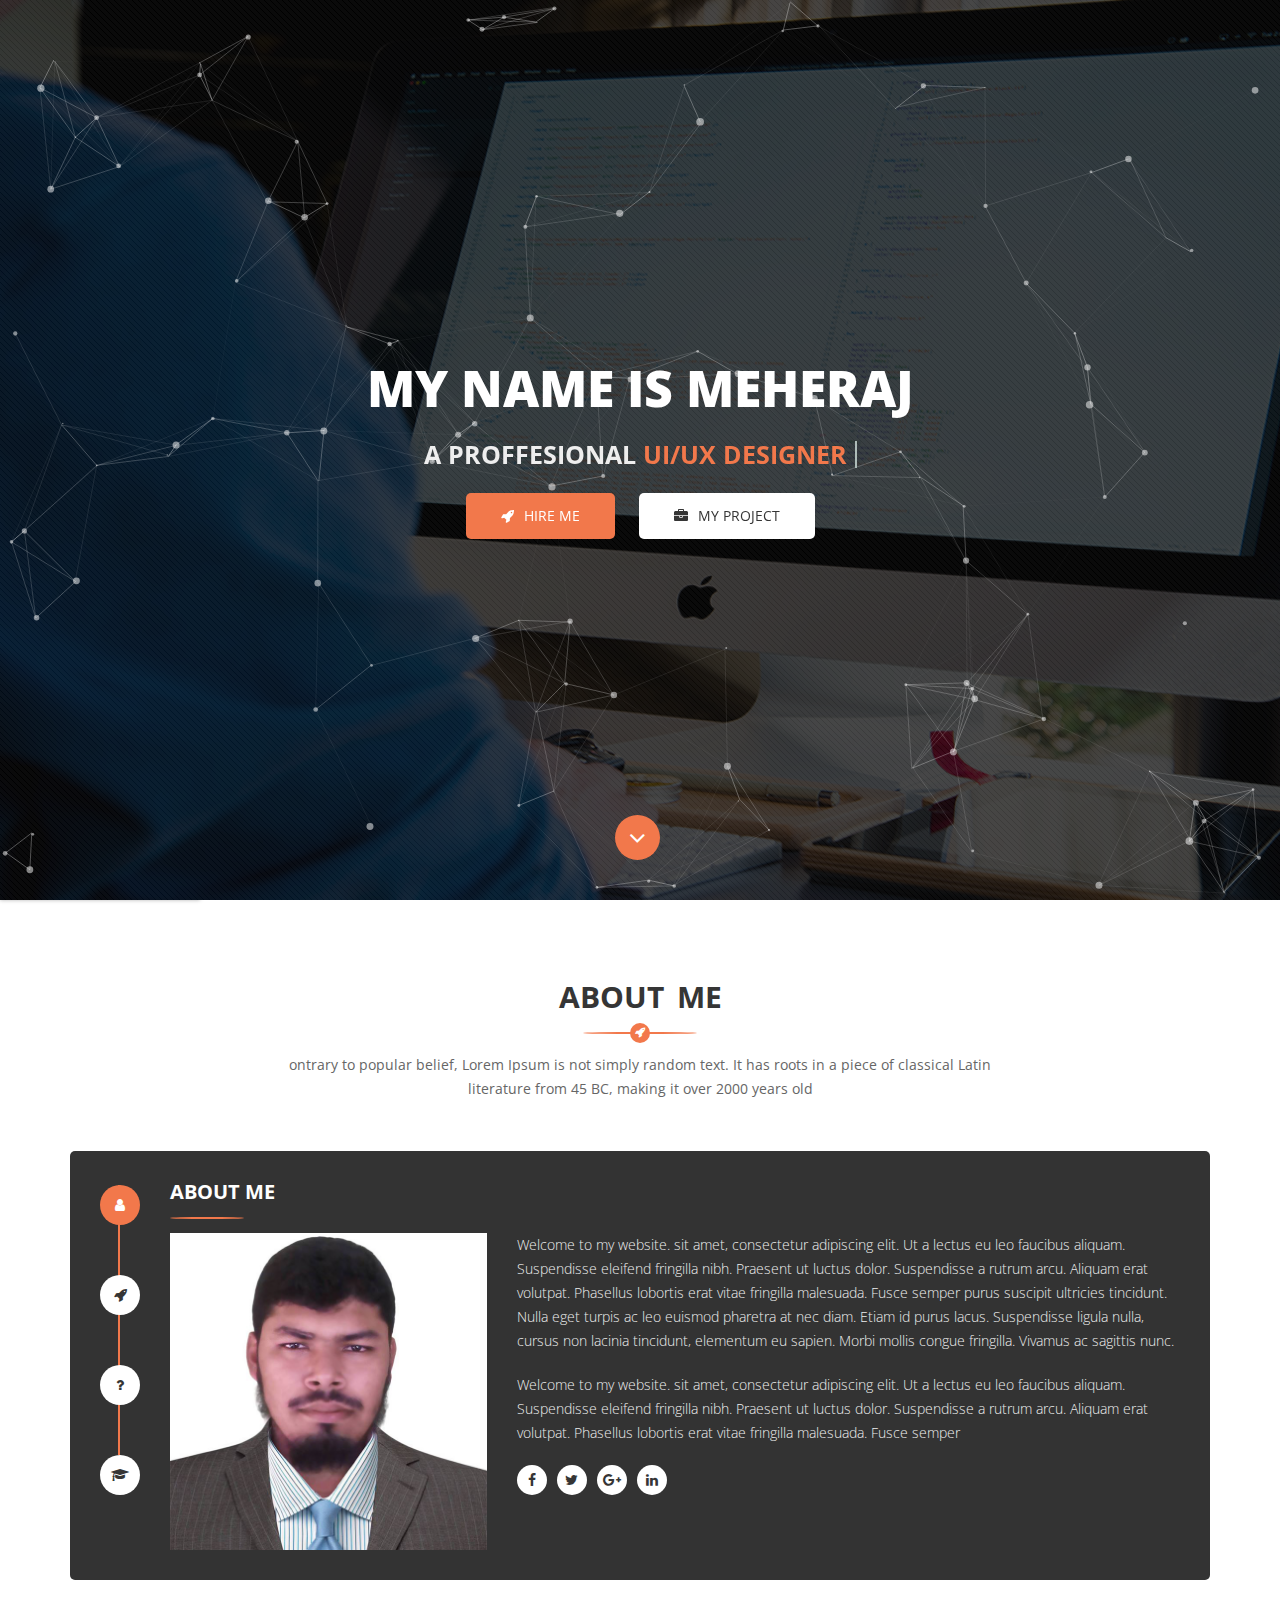
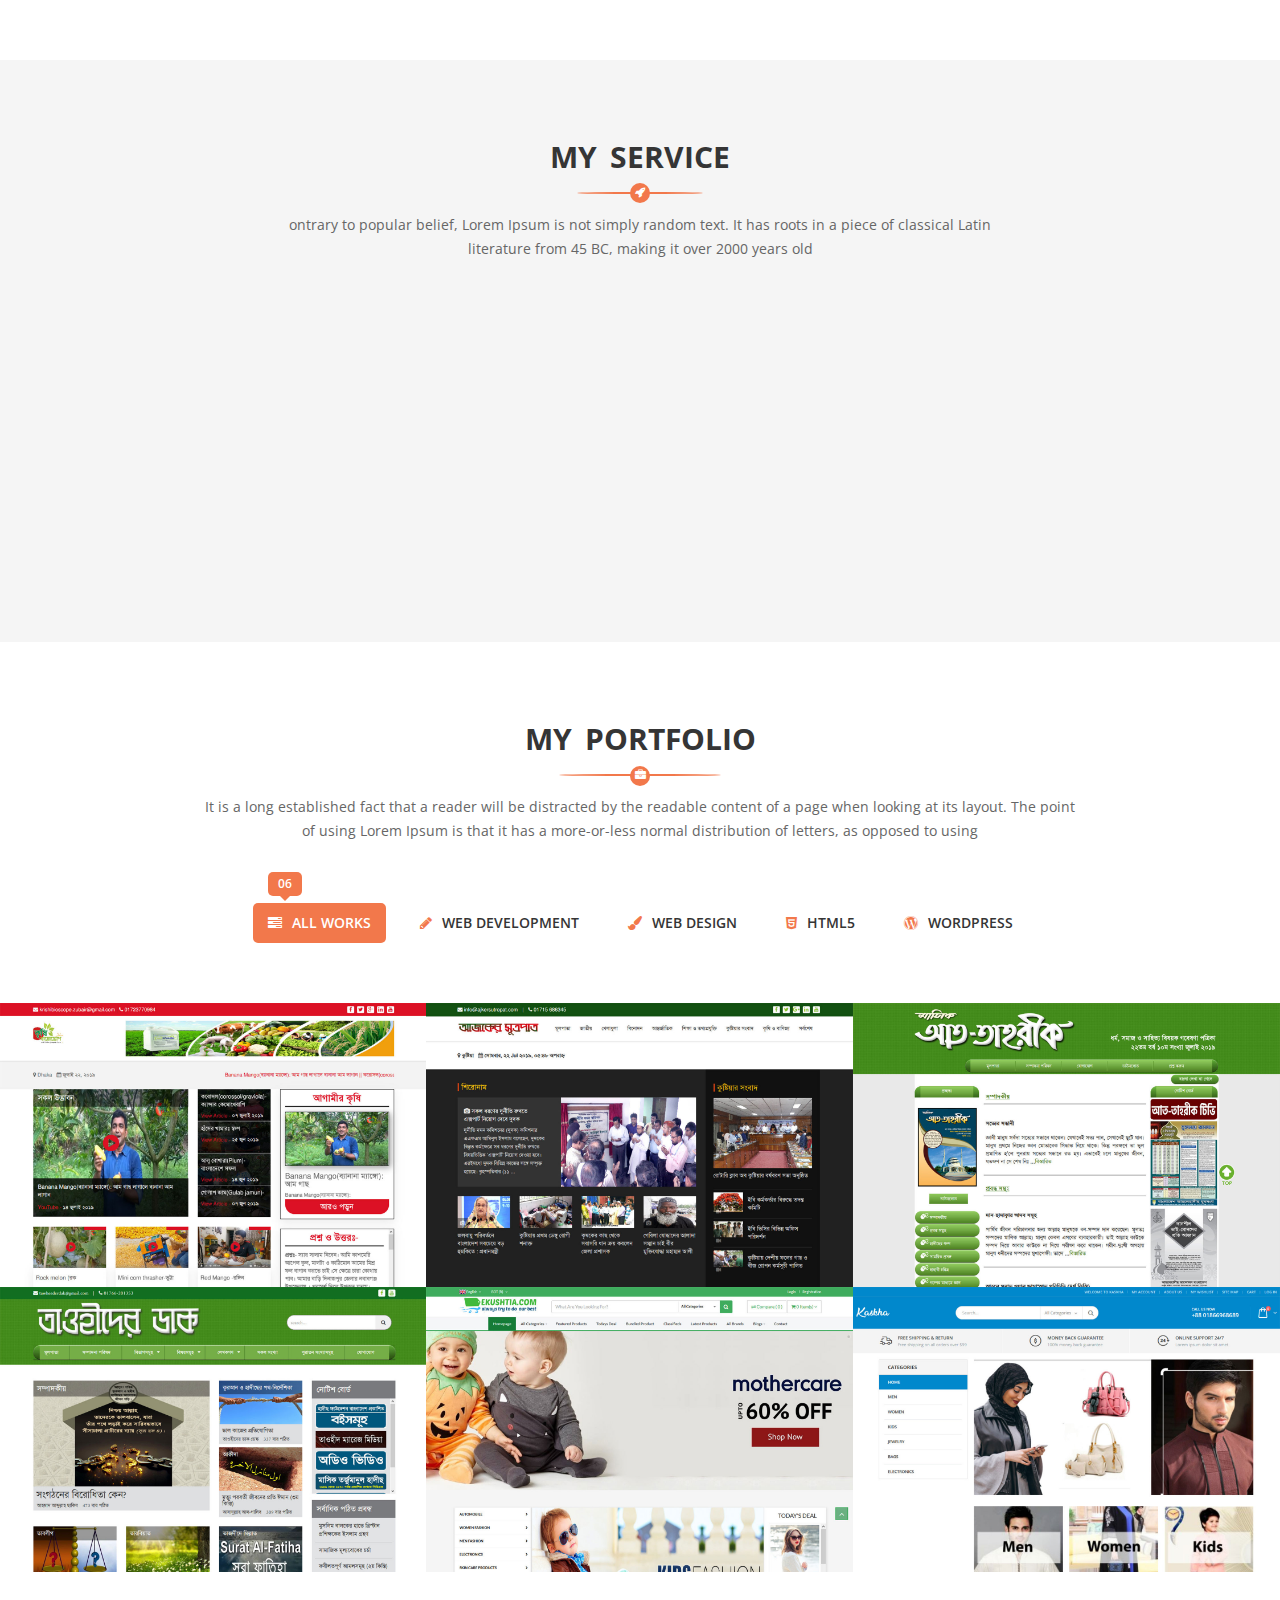
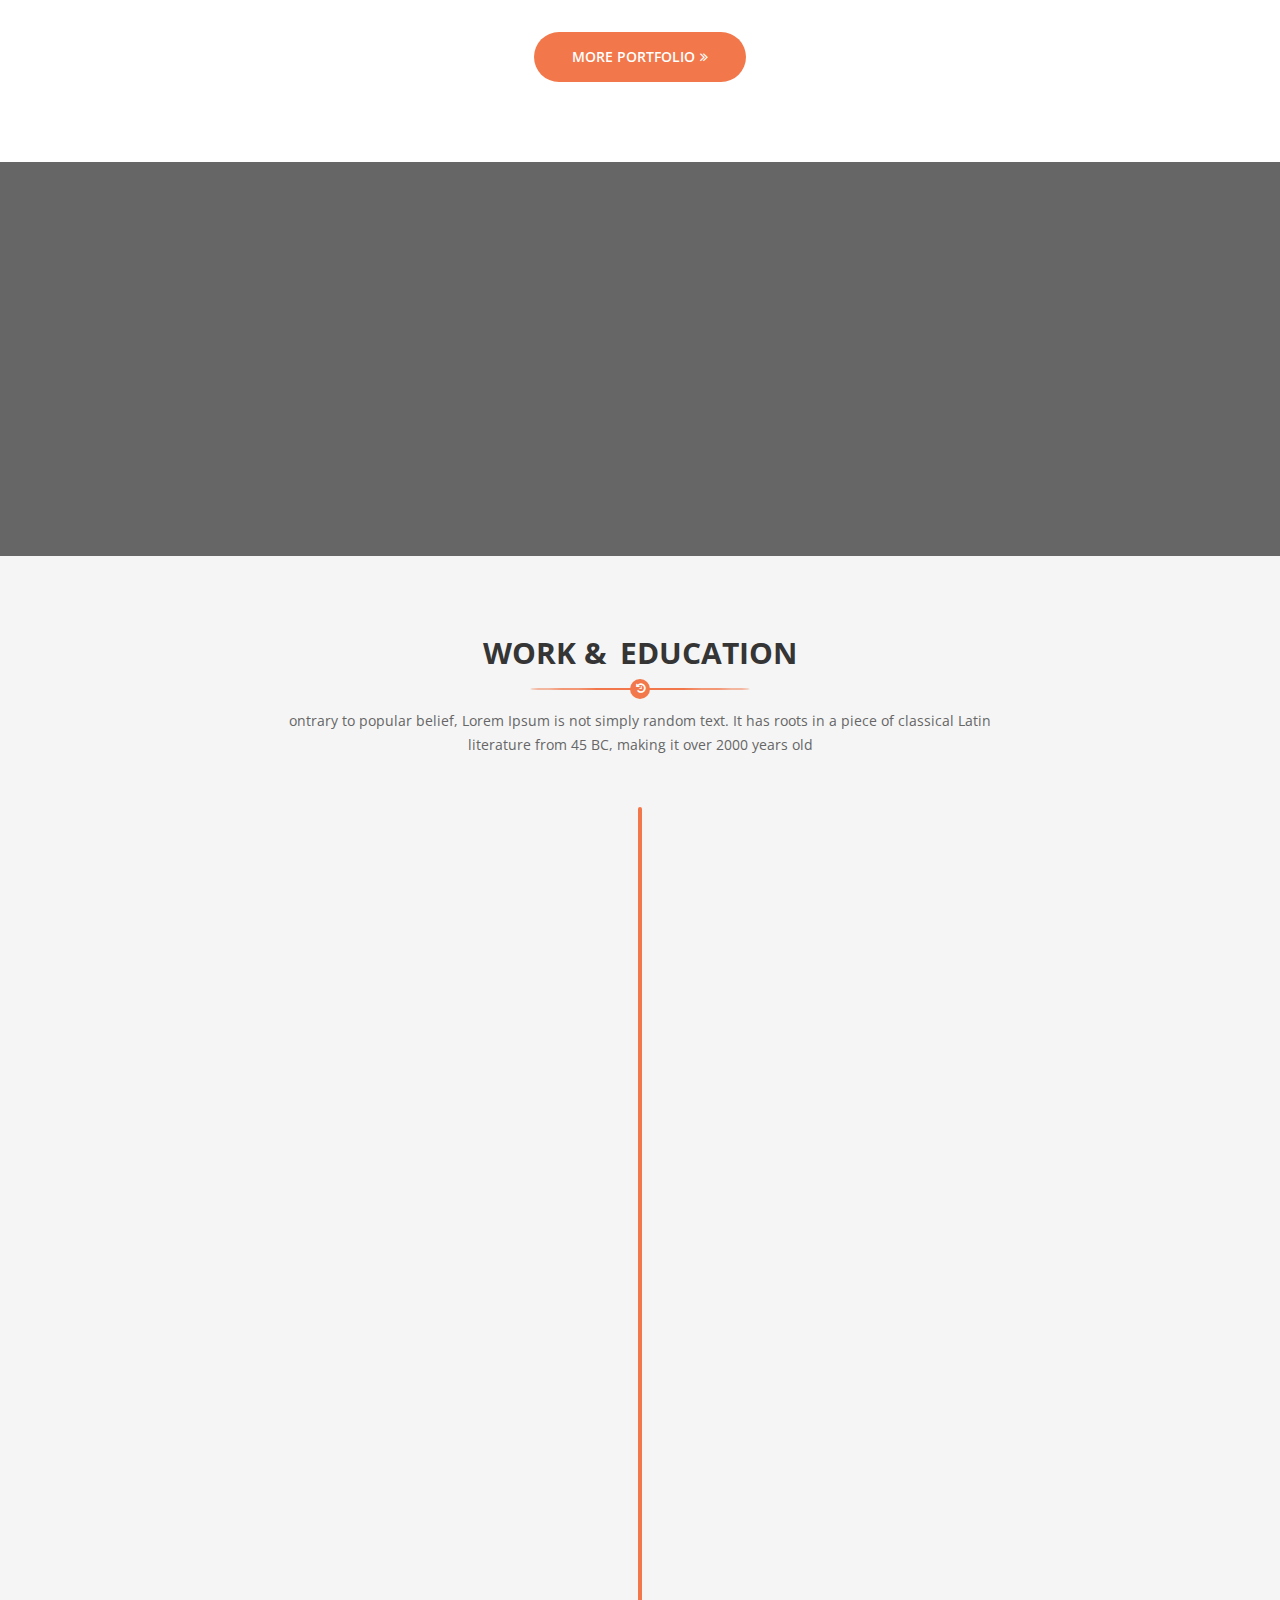
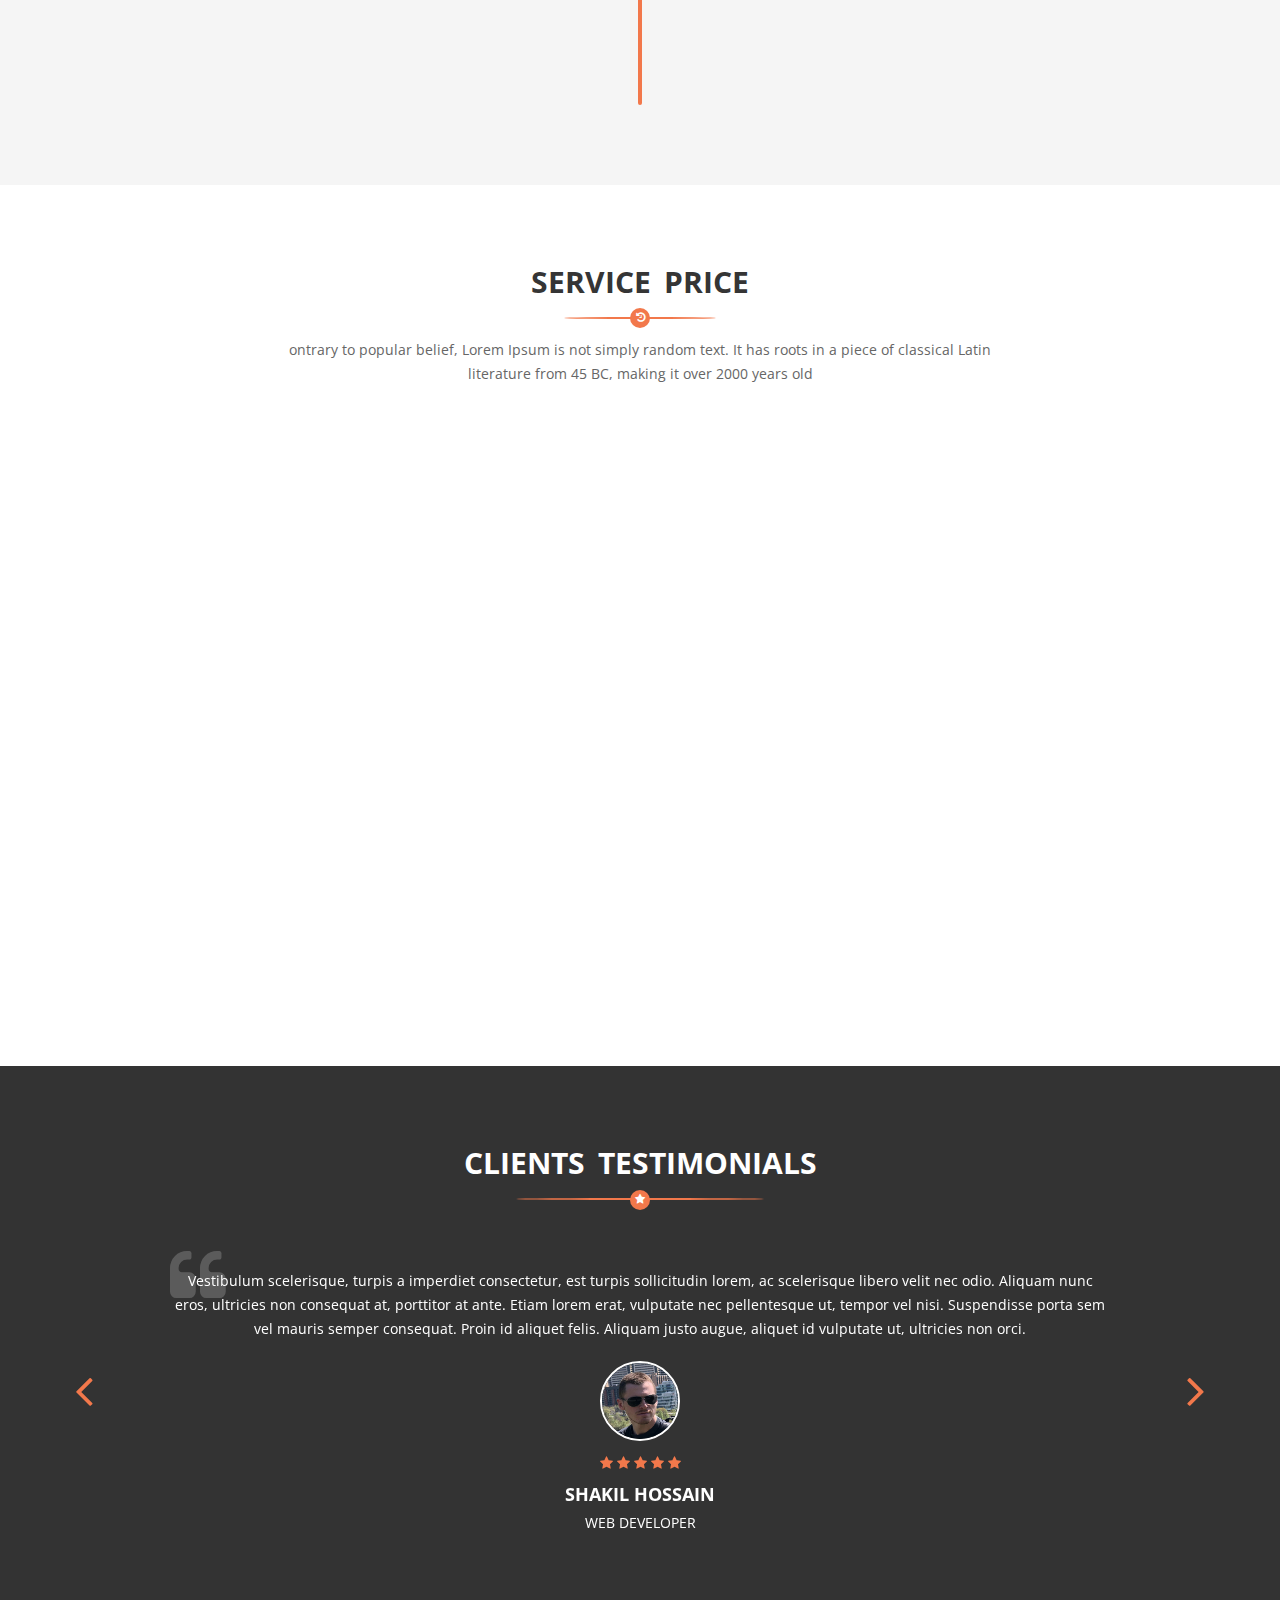
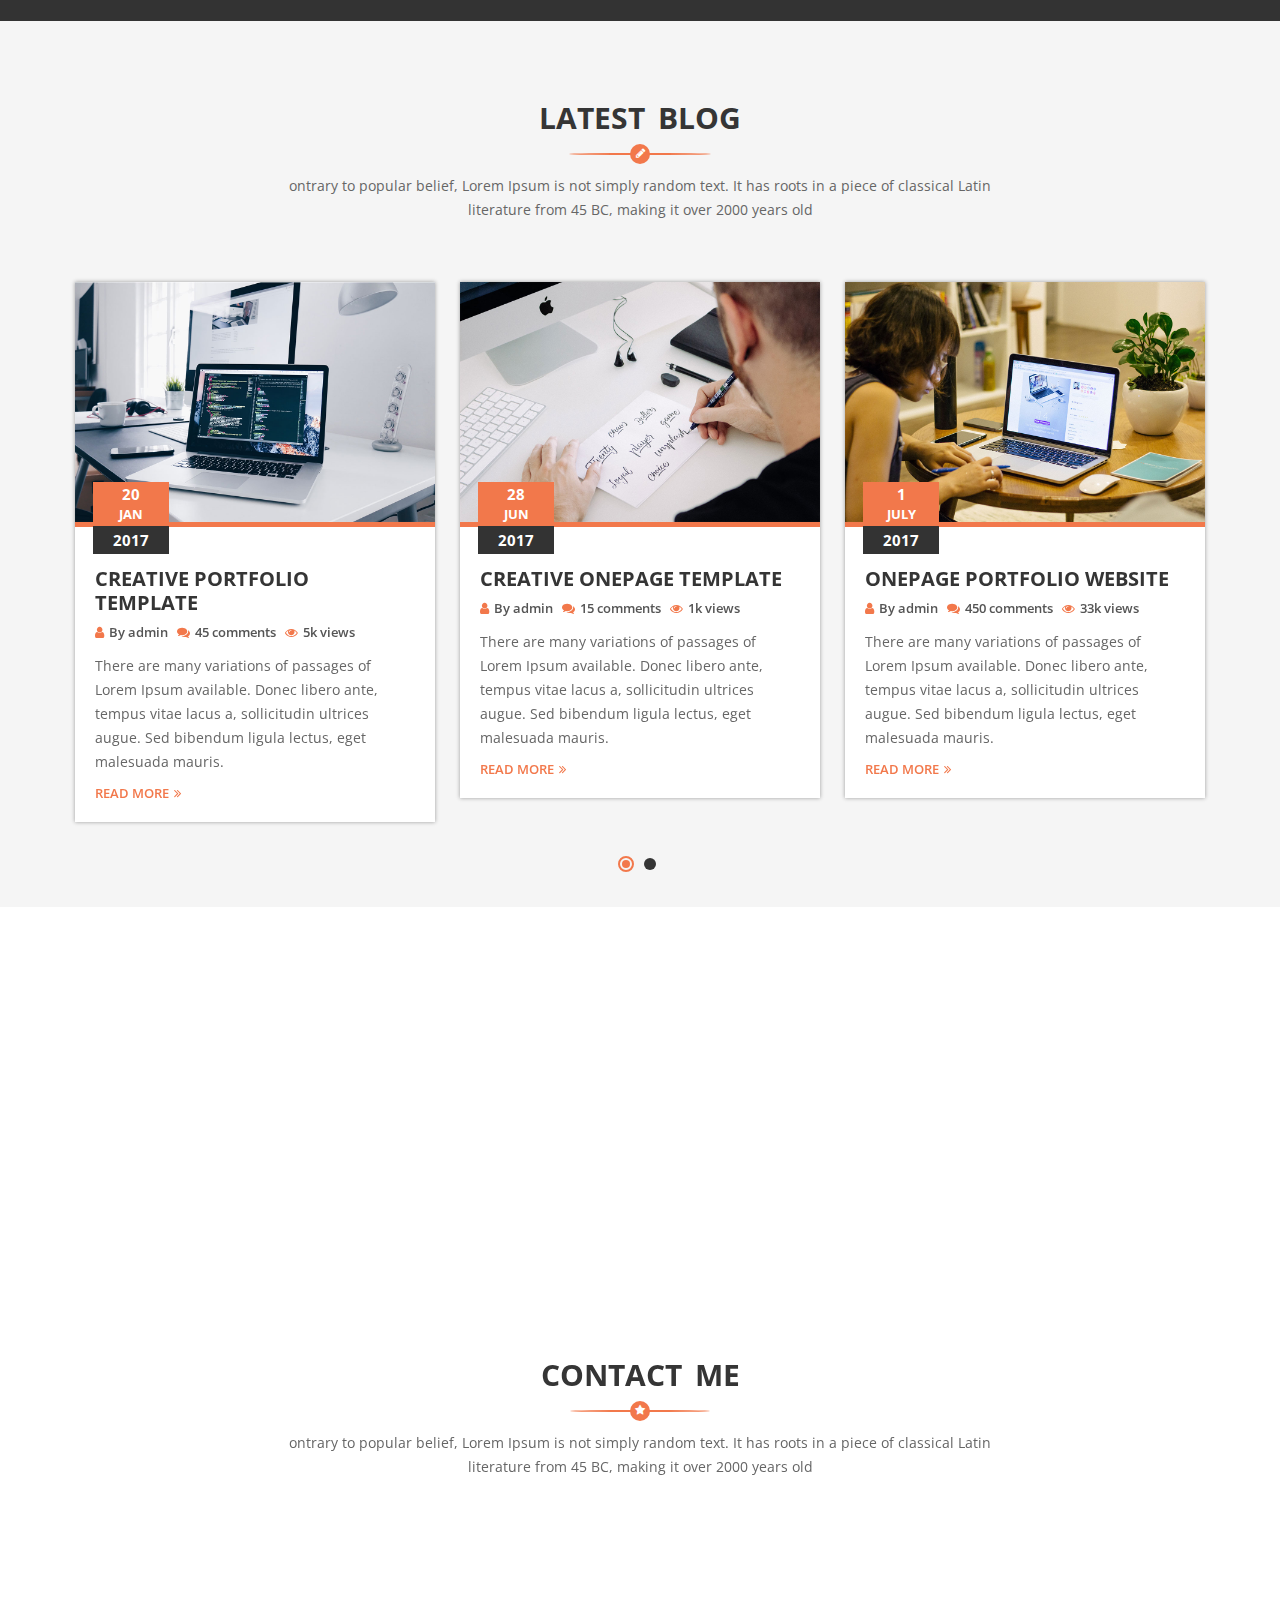
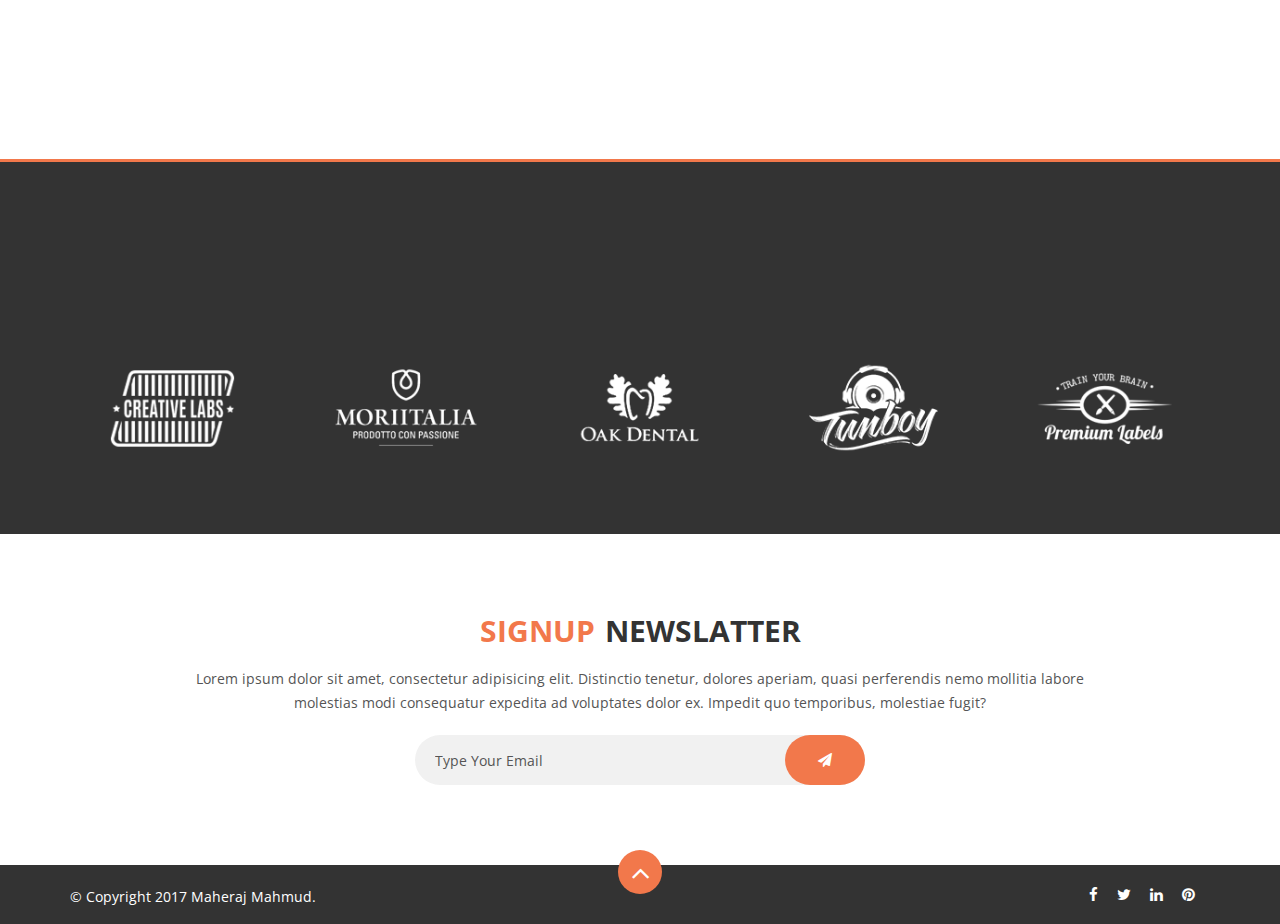
<file: index.html>
<!DOCTYPE html>
<html class="no-js" lang="zxx">
    <head>
        <!-- Meta tag -->
		<meta charset="utf-8">
        <meta http-equiv="x-ua-compatible" content="ie=edge">
		<meta name="description" content="">
		<meta name='copyright' content='codeglim'>
		<meta http-equiv="X-UA-Compatible" content="IE=edge">
        <meta name="viewport" content="width=device-width, initial-scale=1">	
		
		<!-- Title Tag -->
        <title>Muzahidul Islam &minus; Creative Personal Portfolio Template</title>
		
		<!-- Favicon -->
		<link rel="icon" type="image/png" href="images/favicon.png">	
		
        <!-- Google Font -->
		<link href="https://fonts.googleapis.com/css?family=Open+Sans:400,600,700,800" rel="stylesheet"> 
		
		<!-- Animate CSS -->
        <link rel="stylesheet" href="css/animate.min.css">
		
		<!-- Font Awesome CSS -->
        <link rel="stylesheet" href="css/font-awesome.min.css">
		
		<!-- Fancy Box CSS -->
        <link rel="stylesheet" href="css/jquery.fancybox.min.css">
		
		<!-- Slick Nav CSS -->
        <link rel="stylesheet" href="css/slicknav.min.css">
		
		<!-- Animate Text -->
        <link rel="stylesheet" href="css/animate-text.css">
		
		<!-- Owl Carousel CSS -->
		<link rel="stylesheet" href="css/owl.theme.default.css">
        <link rel="stylesheet" href="css/owl.carousel.min.css">
		
		<!-- Bootstrap Css -->
        <link rel="stylesheet" href="css/bootstrap.min.css">
		
		<!-- Sufia StyleShet -->
        <link rel="stylesheet" href="style.css">
        <link rel="stylesheet" href="css/reset.css">	
        <link rel="stylesheet" href="css/responsive.css">			 
		<link rel="stylesheet" href="css/color.css"> 

		<!--[if lt IE 9]>
           <script src="https://oss.maxcdn.com/libs/html5shiv/3.7.2/html5shiv.min.js"></script>
          <script src="https://oss.maxcdn.com/libs/respond.js/1.4.2/respond.min.js"></script>
		<![endif]-->
		
    </head>
    <body>
	
		<!-- Preloader -->
		<div class="loader">
			<div class="loader-inner">
				<div class="k-line k-line11-1"></div>
				<div class="k-line k-line11-2"></div>
				<div class="k-line k-line11-3"></div>
				<div class="k-line k-line11-4"></div>
				<div class="k-line k-line11-5"></div>
			</div>
		</div>
		<!-- End Preloader -->
		
		<!-- Start Header -->
		<header id="header" class="sidenav active">
			<div class="container">
				<div class="row">
					<div class="col-md-12 col-sm-12 col-xs-12">
						<!-- Logo -->
						<div class="logo">
							<a href="index.html"><span>M</span>eheraj</a>
						</div>
						<!--/ End Logo -->
						<div class="side-icon">
							<a href="#header"><i class="fa fa-bars"></i></a>
						</div>
						<div class="mobile-nav"></div>
					</div>
					<div class="col-md-12 col-sm-12 col-xs-12">
						<div class="nav-area">
							<!-- Main Menu -->
							<nav class="mainmenu">
								<div class="collapse navbar-collapse">
									<ul class="nav navbar-nav menu">
										<li class="active"><a href="#personal-area"><i class="fa fa-home"></i>Welcome</a></li>
										<li><a href="#my-service"><i class="fa fa-rocket"></i>My Service</a></li>
										<li><a href="#portfolio"><i class="fa fa-briefcase"></i>Portfolio</a></li>
										<li><a href="#my-timeline"><i class="fa fa-history"></i>Timeline</a></li>
										<li><a href="#testimonials"><i class="fa fa-star"></i>Testimonials</a></li>		
										<li><a href="#blog"><i class="fa fa-pencil"></i>Blog</a></li>		
										<li><a href="#contact"><i class="fa fa-address-book"></i>Contact</a></li>		
									</ul>
									<ul class="social">
										<li><a href="#"><i class="fa fa-facebook"></i></a></li>
										<li><a href="#"><i class="fa fa-twitter"></i></a></li>
										<li><a href="#"><i class="fa fa-behance"></i></a></li>
										<li><a href="#"><i class="fa fa-dribbble"></i></a></li>
									</ul>
								</div>
							</nav>
							<!--/ End Main Menu -->
						</div>
					</div>
				</div>
			</div>
		</header>
		<!--/ End Header -->
	
		
		<!-- Start Personal Area -->
		<section id="personal-area" class="particle">
			<div id="particles-js"></div>
			<div class="table">
				<div class="table-cell">
					<div class="personal-main">
						<div class="personal-single">
							<div class="container">
								<div class="row">
									<div class="col-md-12 col-sm-12 col-xs-12">
										<!-- Personal Text -->
										<div class="personal-text">
									<div class="my-info">
										<h1>My Name Is Meheraj</h1>
										<h2 class="cd-headline clip is-full-width">
										   A Proffesional
										   <span class="cd-words-wrapper">
											   <b class="is-visible">UI/UX DESIGNER</b>
											   <b>Web Developer</b>
											   <b>Creative Director</b>
											</span>
										</h2>
										<div class="button">
											<a href="#contact" class="btn primary shine"><i class="fa fa-rocket"></i>Hire Me</a>
											<a href="#portfolio" class="btn shine"><i class="fa fa-briefcase"></i>My Project</a>
										</div>
									</div>
								</div>
								<!--/ End Personal Text -->
										<!--/ End Personal Text -->
									</div>
								</div>
							</div>
						</div>
					</div>
					<div class="arrow">
						<a href="#portfolio"><i class="fa fa-angle-down"></i></a>
					</div>
				</div>
			</div>
		</section>
		<!--/ End Personal Area -->
		
		<!-- Start About Me -->
		<section id="about-me" class="section default">
			<div class="container">
				<div class="row">
					<div class="col-md-12 col-sm-12 col-xs-12">
						<div class="section-title">
							<h1><span>About</span> Me<i class="fa fa-rocket"></i></h1>
							<p>ontrary to popular belief, Lorem Ipsum is not simply random text. It has roots in a piece of classical Latin literature from 45 BC, making it over 2000 years old<p>
						</div>
					</div>
				</div>
				<div class="row">
					<div class="col-md-12 col-sm-12 col-xs-12 fix">
						<!-- About Tab -->
						<div class="tabs-main">
							<!-- Tab Menu -->
							<ul class="nav nav-tabs" role="tablist">
								<li role="presentation" class="active"><span class="tooltips">About Me</span><a href="#welcome" role="tab" data-toggle="tab"><i class="fa fa-user"></i></a></li>
								<li role="presentation"><span class="tooltips">My Skill</span><a href="#skill" role="tab"  data-toggle="tab"><i class="fa fa-rocket"></i></a></li>
								<li role="presentation"><span class="tooltips">why Me</span><a href="#why" role="tab"  data-toggle="tab"><i class="fa fa-question"></i></a></li>
								<li role="presentation"><span class="tooltips">My Vision</span><a href="#vision" role="tab"  data-toggle="tab"><i class="fa fa-graduation-cap"></i></a></li>
							</ul>
							<!--/ End Tab Menu -->
							<div class="tab-content">
								<!-- Single Tab -->
								<div role="tabpanel" class="tab-pane fade in active" id="welcome">
									<div class="about-text">
										<h2 class="tab-title">About Me</h2>
										<div class="row">
											<div class="col-md-4 col-sm-4 col-xs-12">
												<!-- About Image -->
												<div class="single-image">
													<img src="images/about-thumb.png" alt="">
												</div>
											</div>
											<!-- End About Image -->
											<div class="col-md-8 col-sm-12 col-xs-12">
												<div class="content">
													<p>Welcome to my website. sit amet, consectetur adipiscing elit. Ut a lectus eu leo faucibus aliquam. Suspendisse eleifend fringilla nibh. Praesent ut luctus dolor. Suspendisse a rutrum arcu. Aliquam erat volutpat. Phasellus lobortis erat vitae fringilla malesuada. Fusce semper purus suscipit ultricies tincidunt. Nulla eget turpis ac leo euismod pharetra at nec diam. Etiam id purus lacus. Suspendisse ligula nulla, cursus non lacinia tincidunt, elementum eu sapien. Morbi mollis congue fringilla. Vivamus ac sagittis nunc.</p>
													<p>Welcome to my website. sit amet, consectetur adipiscing elit. Ut a lectus eu leo faucibus aliquam. Suspendisse eleifend fringilla nibh. Praesent ut luctus dolor. Suspendisse a rutrum arcu. Aliquam erat volutpat. Phasellus lobortis erat vitae fringilla malesuada. Fusce semper</p>
												</div>
												<div class="social">
													<ul>
														<li><a href="#"><i class="fa fa-facebook"></i></a><li>
														<li><a href="#"><i class="fa fa-twitter"></i></a><li>
														<li><a href="#"><i class="fa fa-google-plus"></i></a><li>
														<li><a href="#"><i class="fa fa-linkedin"></i></a><li>
													</ul>
												</div>
											</div>
										</div>
									</div>
								</div>
								<!--/ End Single Tab -->
								<!-- Single Tab -->
								<div role="tabpanel" class="tab-pane fade" id="skill">
									<h2 class="tab-title">My Skill</h2>
									<div class="row">				
										<div class="col-md-6 col-sm-6 col-xs-12">
											<!-- Single Skill -->
											<div class="single-skill">
												<div class="skill-info">
													<h4>Web Design</h4>
												</div>
												<div class="progress">
												  <div class="progress-bar" role="progressbar" aria-valuenow="55" aria-valuemin="0" aria-valuemax="100" style="width: 55%;"><span>55%</span></div>
												</div>
											</div>
											<!--/ End Single Skill -->
										</div>
										<div class="col-md-6 col-sm-6 col-xs-12">
											<!-- Single Skill -->
											<div class="single-skill">
												<div class="skill-info">
													<h4>Web Development</h4>
												</div>
												<div class="progress">
												  <div class="progress-bar" role="progressbar" aria-valuenow="79" aria-valuemin="0" aria-valuemax="100" style="width: 79%;"><span>79%</span></div>
												</div>
											</div>
											<!--/ End Single Skill -->
										</div>
										<div class="col-md-6 col-sm-6 col-xs-12">
											<!-- Single Skill -->
											<div class="single-skill">
												<div class="skill-info">
													<h4>PSD To Html</h4>
												</div>
												<div class="progress">
												  <div class="progress-bar" role="progressbar" aria-valuenow="80" aria-valuemin="0" aria-valuemax="100" style="width: 80%;"><span>80%</span></div>
												</div>
											</div>
											<!--/ End Single Skill -->
										</div>
										<div class="col-md-6 col-sm-6 col-xs-12">
											<!-- Single Skill -->
											<div class="single-skill">
												<div class="skill-info">
													<h4>UI/UX Design</h4>
												</div>
												<div class="progress">
												  <div class="progress-bar" role="progressbar" aria-valuenow="95" aria-valuemin="0" aria-valuemax="100" style="width: 95%;"><span>95%</span></div>
												</div>
											</div>
											<!--/ End Single Skill -->
										</div>
										<div class="col-md-6 col-sm-6 col-xs-12">
											<!-- Single Skill -->
											<div class="single-skill">
												<div class="skill-info">
													<h4>HTML5/CSS3</h4>
												</div>
												<div class="progress">
												  <div class="progress-bar" role="progressbar" aria-valuenow="70" aria-valuemin="0" aria-valuemax="100" style="width: 70%;"><span>70%</span></div>
												</div>
											</div>
											<!--/ End Single Skill -->
										</div>
										<div class="col-md-6 col-sm-6 col-xs-12">
											<!-- Single Skill -->
											<div class="single-skill">
												<div class="skill-info">
													<h4>Wordpress</h4>
												</div>
												<div class="progress">
												  <div class="progress-bar" role="progressbar" aria-valuenow="65" aria-valuemin="0" aria-valuemax="100" style="width: 65%;"><span>65%</span></div>
												</div>
											</div>
											<!--/ End Single Skill -->
										</div>
										<div class="col-md-6 col-sm-6 col-xs-12">
											<!-- Single Skill -->
											<div class="single-skill">
												<div class="skill-info">
													<h4>Web Design</h4>
												</div>
												<div class="progress">
												  <div class="progress-bar" role="progressbar" aria-valuenow="55" aria-valuemin="0" aria-valuemax="100" style="width: 55%;"><span>55%</span></div>
												</div>
											</div>
											<!--/ End Single Skill -->
										</div>
										<div class="col-md-6 col-sm-6 col-xs-12">
											<!-- Single Skill -->
											<div class="single-skill">
												<div class="skill-info">
													<h4>Web Development</h4>
												</div>
												<div class="progress">
												  <div class="progress-bar" role="progressbar" aria-valuenow="79" aria-valuemin="0" aria-valuemax="100" style="width: 79%;"><span>79%</span></div>
												</div>
											</div>
											<!--/ End Single Skill -->
										</div>
									</div>
								</div>
								<!--/ End Single Tab -->
								<!-- Single Tab -->
								<div role="tabpanel" class="tab-pane fade" id="why">
									<div class="about-text">
										<h2 class="tab-title">Why Me?</h2>
										<div class="content">
											<p>i'm a responsive web developer. ontrary to popular belief, Lorem Ipsum is not simply random text. It has roots in a piece of classical Latin literature from 45 BC, making it over 2000 years old. Richard McClintock, a Latin professor at Hampden-Sydney College in Virginia, looked up one of the more obscure Latin words, consectetur, from a Lorem Ipsum passage, and going through the cites of the word in classical literature, discovered the undoubtable source. Lorem Ipsum comes from sections 1.10.32 and 1.10.33 of "de Finibus Bonorum et Malorum" (The Extremes of Good and Evil) by Cicero, written in 45 BC. This book is a treatise on the theory of ethics, very popular during the Renaissance. The first line of Lorem Ipsum, "Lorem ipsum dolor sit amet..", comes from a line in section 1.10.32.</p>
											<p>creative web developer ontrary to popular belief, Lorem Ipsum is not simply random text. It has roots in a piece of classical Latin literature from 45 BC, making it over 2000 years old. Richard McClintock, a Latin professor at Hampden-Sydney College in Virginia, looked up one of the more obscure Latin words, consectetur, from a Lorem Ipsum passage, and going through the cites of the word in classical literature, discovered the undoubtable source. Lorem Ipsum comes from sections 1.10.32 and 1.10.33 of "de Finibus Bonorum et Malorum" (The Extremes of Good and Evil) by Cicero, written in 45 BC. This book is a treatise on the theory of ethics, very popular during the Renaissance. The first line of Lorem Ipsum, "Lorem ipsum dolor sit amet..", comes from a line in section 1.10.32.</p>
										</div>
									</div>
								</div>
								<!--/ End Single Tab -->
								<!-- Single Tab -->
								<div role="tabpanel" class="tab-pane fade" id="vision">
									<div class="about-text">
										<h2 class="tab-title">My Vision</h2>
										<div class="content">
											<p>my visition is ontrary to popular belief, Lorem Ipsum is not simply random text. It has roots in a piece of classical Latin literature from 45 BC, making it over 2000 years old. Richard McClintock, a Latin professor at Hampden-Sydney College in Virginia, looked up one of the more obscure Latin words, consectetur, from a Lorem Ipsum passage, and going through the cites of the word in classical literature, discovered the undoubtable source. Lorem Ipsum comes from sections 1.10.32 and 1.10.33 of "de Finibus Bonorum et Malorum" (The Extremes of Good and Evil) by Cicero, written in 45 BC. This book is a treatise on the theory of ethics, very popular during the Renaissance. The first line of Lorem Ipsum, "Lorem ipsum dolor sit amet..", comes from a line in section 1.10.32.</p>
											<p>also i've perfect ontrary to popular belief, Lorem Ipsum is not simply random text. It has roots in a piece of classical Latin literature from 45 BC, making it over 2000 years old. Richard McClintock, a Latin professor at Hampden-Sydney College in Virginia, looked up one of the more obscure Latin words, consectetur, from a Lorem Ipsum passage, and going through the cites of the word in classical literature, discovered the undoubtable source. Lorem Ipsum comes from sections 1.10.32 and 1.10.33 of "de Finibus Bonorum et Malorum" (The Extremes of Good and Evil) by Cicero, written in 45 BC. This book is a treatise on the theory of ethics, very popular during the Renaissance. The first line of Lorem Ipsum, "Lorem ipsum dolor sit amet..", comes from a line in section 1.10.32.</p>
										</div>
									</div>
								</div>
								<!--/ End Single Tab -->
							</div>
						</div>
						<!--/ End About Tab -->
					</div>
				</div>
			</div>
		</section>		
		<!--/ End About Me -->	
		
		<!-- Start Service -->
		<section id="my-service" class="section">
			<div class="container">
				<div class="row">
					<div class="col-md-12 col-sm-12 col-xs-12">
						<div class="section-title">
							<h1><span>My</span> Service<i class="fa fa-rocket"></i></h1>
							<p>ontrary to popular belief, Lorem Ipsum is not simply random text. It has roots in a piece of classical Latin literature from 45 BC, making it over 2000 years old<p>
						</div>
					</div>
				</div>
				<div class="row">
					<div class="col-md-3 col-sm-6 col-xs-12 wow fadeIn" data-wow-delay="0.4s">
						<!-- Single Service -->
						<div class="single-service active">
							<i class="fa fa-html5"></i>
							<h2>Web Design</h2>
							<p>There are many variations of passages of Lorem Ipsum available, but the majority have suffered alteration in some</p>
						</div>
						<!-- End Single Service -->
					</div>
					<div class="col-md-3 col-sm-6 col-xs-12 wow fadeIn" data-wow-delay="0.6s">
						<!-- Single Service -->
						<div class="single-service">
							<i class="fa fa-code"></i>
							<h2>Web Development</h2>
							<p>There are many variations of passages of Lorem Ipsum available, but the majority have suffered alteration in some</p>
						</div>
						<!-- End Single Service -->
					</div>
					<div class="col-md-3 col-sm-6 col-xs-12 wow fadeIn" data-wow-delay="0.8s">
						<!-- Single Service -->
						<div class="single-service">
							<i class="fa fa-mobile"></i>
							<h2>Responsive Design</h2>
							<p>There are many variations of passages of Lorem Ipsum available, but the majority have suffered alteration in some</p>
						</div>
						<!-- End Single Service -->
					</div>
					<div class="col-md-3 col-sm-6 col-xs-12 wow fadeIn" data-wow-delay="1s">
						<!-- Single Service -->
						<div class="single-service">
							<i class="fa fa-pencil-square-o"></i>
							<h2>Customize Website</h2>
							<p>There are many variations of passages of Lorem Ipsum available, but the majority have suffered alteration in some</p>
						</div>
						<!-- End Single Service -->
					</div>
				</div>
			</div>
		</section>
		<!--/ End Service -->
		
		<!-- Start portfolio -->
		<section id="portfolio" class="section">
			<div class="container-fluid">
				<div class="row">
					<div class="col-md-12 col-sm-12 col-xs-12">
						<div class="section-title">
							<h1><span>My</span> Portfolio<i class="fa fa-briefcase"></i></h1>
							<p>It is a long established fact that a reader will be distracted by the readable content of a page when looking at its layout. The point of using Lorem Ipsum is that it has a more-or-less normal distribution of letters, as opposed to using</p>
						</div>
					</div>
				</div>
						
				<div class="row">
					<div class="col-md-12 col-sm-12 col-xs-12">
						<!-- portfolio Nav -->
						<div class="portfolio-nav">
							<ul>
								<li class="active" data-filter="*"><span>06</span><i class="fa fa-tasks"></i>All Works</li>
								<li data-filter=".development"><span>03</span><i class="fa fa-pencil"></i>Web Development</li>
								<li data-filter=".design"><span>02</span><i class="fa fa-paint-brush"></i>Web Design</li>
								<li data-filter=".html5"><span>03</span><i class="fa fa-html5"></i>HTML5</li>
								<li data-filter=".wordpress"><span>02</span><i class="fa fa-wordpress"></i>Wordpress</li>
							</ul>
						</div>
						<!--/ End portfolio Nav -->
					</div>
				</div>
						
				<div class="portfolio-inner">
					<div class="row stylex">	
						<div class="isotop-active">
							<!-- Single portfolio -->
							<div class="mix development html5 col-md-4 col-sm-6 col-xs-12 col-fix ">
								<div class="portfolio-single">
									<div class="portfolio-head">
										<img src="images/portfolio/krishibioscope.jpg" alt=""/>
									</div>
									<div class="portfolio-hover">
										<h4><span>Web Design</span><a href="#">Project Name Here</a></h4>
										<p>Lorem ipsum dolor sit amet, consectetur adipiscing elit. Nullam interdum tincidunt vulputate. </p>
										<div class="button">
											<a data-fancybox="gallery" href="http://via.placeholder.com/1500x1000"><i class="fa fa-search"></i></a>
											<a href="portfolio-single.html" class="primary"><i class="fa fa-link"></i></a>
										</div>
									</div>
								</div>
							</div>
							<!--/ End portfolio -->					
							<!-- Single portfolio -->
							<div class="mix design development col-md-4 col-sm-6 col-xs-12 col-fix">
								<div class="portfolio-single">
									<div class="portfolio-head">
										<img src="images/portfolio/ajkersutropat.jpg" alt=""/>
									</div>
									<div class="portfolio-hover">
										<h4><span>Html Website</span><a href="#">Project Name Here</a></h4>
										<p>Lorem ipsum dolor sit amet, consectetur adipiscing elit. Nullam interdum tincidunt vulputate. </p>
										<div class="button">
											<a data-fancybox="gallery" href="http://via.placeholder.com/1500x1000"><i class="fa fa-search"></i></a>
											<a href="portfolio-single.html" class="primary"><i class="fa fa-link"></i></a>
										</div> 
									</div>
								</div>
							</div>
							<!--/ End portfolio -->
						
							<!-- Single portfolio -->
							<div class="mix wordpress html5 col-md-4 col-sm-6 col-xs-12 col-fix">
								<div class="portfolio-single">
									<div class="portfolio-head">
										<img src="images/portfolio/at-tahreek.jpg" alt=""/>
									</div>
									<div class="portfolio-hover">
										<h4><span>Wordpress</span><a href="#">Project Name Here</a></h4>
										<p>Lorem ipsum dolor sit amet, consectetur adipiscing elit. Nullam interdum tincidunt vulputate. </p>
										<div class="button">
											<a data-fancybox="gallery" href="http://via.placeholder.com/1500x1000"><i class="fa fa-search"></i></a>
											<a href="portfolio-single.html" class="primary"><i class="fa fa-link"></i></a>
										</div>
									</div>
								</div>
							</div>
							<!--/ End portfolio -->
							<!-- Single portfolio -->
							<div class="mix wordpress col-md-4 col-sm-6 col-xs-12 col-fix">
								<div class="portfolio-single">
									<div class="portfolio-head">
										<img src="images/portfolio/tawheederdak.jpg" alt=""/>
									</div>
									<div class="portfolio-hover">
										<h4><span>Wordpress</span><a href="#">Project Name Here</a></h4>
										<p>Lorem ipsum dolor sit amet, consectetur adipiscing elit. Nullam interdum tincidunt vulputate. </p>
										<div class="button">
											<a data-fancybox="gallery" href="http://via.placeholder.com/1500x1000"><i class="fa fa-search"></i></a>
											<a href="portfolio-single.html" class="primary"><i class="fa fa-link"></i></a>
										</div>
									</div>
								</div>
							</div>
							<!--/ End portfolio -->	
							<!-- Single portfolio -->
							<div class="mix design html5 col-md-4 col-sm-6 col-xs-12 col-fix">
								<div class="portfolio-single">
									<div class="portfolio-head">
										<img src="images/portfolio/ekushtia.jpg" alt=""/>
									</div>
									<div class="portfolio-hover">
										<h4><span>HTML5</span><a href="#">Project Name Here</a></h4>
										<p>Lorem ipsum dolor sit amet, consectetur adipiscing elit. Nullam interdum tincidunt vulputate. </p>
										<div class="button">
											<a data-fancybox="gallery" href="http://via.placeholder.com/1500x1000"><i class="fa fa-search"></i></a>
											<a href="portfolio-single.html" class="primary"><i class="fa fa-link"></i></a>
										</div>
									</div>
								</div>
							</div>
							<!--/ End portfolio -->
							<!-- Single portfolio -->
							<div class="mix development col-md-4 col-sm-6 col-xs-12 col-fix">
								<div class="portfolio-single">
									<div class="portfolio-head">
										<img src="images/portfolio/Kaskha.jpg" alt=""/>
									</div>
									<div class="portfolio-hover">
										<h4><span>Web Design</span><a href="#">Project Name</a></h4>
										<p>Lorem ipsum dolor sit amet, consectetur adipiscing elit. Nullam interdum tincidunt vulputate. </p>
										<div class="button">
											<a data-fancybox="gallery" href="http://via.placeholder.com/1500x1000"><i class="fa fa-search"></i></a>
											<a href="portfolio-single.html" class="primary"><i class="fa fa-link"></i></a>
										</div>
									</div>
								</div>
							</div>
							<!--/ End portfolio -->		
						</div>
					</div>
				</div>
				<div class="row">
					<!-- Button -->
					<div class="button">
						<a href="portfolio-full-width.html" class="btn">More Portfolio<i class="fa fa-angle-double-right"></i></a>
					</div>
					<!-- End Button -->
				</div>
			</div>
		</section>
		<!--/ End portfolio -->
		
		<!-- Start Count Down -->
		<section id="countdown" class="section" data-stellar-background-ratio="0.3">
			<div class="container">
				<div class="row">
					<div class="col-md-3 col-sm-6 col-xs-12 wow fadeInUp" data-wow-delay="0.4s">
						<!-- Single Count -->
						<div class="single-count">
							<i class="fa fa-tasks"></i>
							<h2><span class="count">50</span>K</h2>
							<p>Projects Finished</p>
						</div>
						<!--/ End Single Count -->
					</div>
					<div class="col-md-3 col-sm-6 col-xs-12 wow fadeInUp" data-wow-delay="0.6s">
						<!-- Single Count -->
						<div class="single-count">
							<i class="fa fa-users"></i>
							<h2><span class="count">650</span>K</h2>
							<p>Happy Clients</p>
						</div>
						<!--/ End Single Count -->
					</div>
					<div class="col-md-3 col-sm-6 col-xs-12 wow fadeInUp" data-wow-delay="0.8s">
						<!-- Single Count -->
						<div class="single-count active">
							<i class="fa fa-clock-o"></i>
							<h2><span class="count">500</span>K</h2>
							<p>Hours Worked</p>
						</div>
						<!--/ End Single Count -->
					</div>
					<div class="col-md-3 col-sm-6 col-xs-12 wow fadeInUp" data-wow-delay="1s">
						<!-- Single Count -->
						<div class="single-count">
							<i class="fa fa-coffee"></i>
							<h2><span class="count">100</span>K</h2>
							<p>Cups of Coffee</p>
						</div>
						<!--/ End Single Count -->
					</div>
				</div>
			</div>
		</section>
		<!--/ End Count Down -->
		
		<!-- Start Timeline-->
		<section id="my-timeline" class="section clearfix">
			<div class="container">
				<div class="row">
					<div class="col-md-12 col-sm-12 col-xs-12">
						<div class="section-title">
							<h1><span>Work & </span>Education<i class="fa fa-history"></i></h1>
							<p>ontrary to popular belief, Lorem Ipsum is not simply random text. It has roots in a piece of classical Latin literature from 45 BC, making it over 2000 years old<p>
						</div>
					</div>
				</div>
				<div class="row">
					<div class="col-md-12">
						<div class="timeline">
							<div class="timeline-inner">
								<!-- Single Timeline -->
								<div class="single-main wow fadeInLeft" data-wow-delay="0.4s">
									<div class="single-timeline">
										<div class="single-content">
											<div class="date">
												<p>Jan<span>10</span></p>
											</div>
											<h2>High School Degree</h2>
											<p>Interdum et malesuada fames ac ante ipsum primis in faucibus. Etiam efficitur ultricies elit, eget ullamcorper enim scelerisque sit amet. Pellentesque blandit venenatis rhoncus.<p>
										</div>
									</div>
								</div>
								<!--/ End Single Timeline -->
								<!-- Single Timeline -->
								<div class="single-main wow fadeInRight" data-wow-delay="0.6s">
									<div class="single-timeline">
										<div class="single-content">
											<div class="date">
												<p>Dec<span>12</span></p>
											</div>
											<h2>Start Web Design</h2>
											<p>Interdum et malesuada fames ac ante ipsum primis in faucibus. Etiam efficitur ultricies elit, eget ullamcorper enim scelerisque sit amet. Pellentesque blandit venenatis rhoncus.<p>
										</div>
									</div>
								</div>
								<!--/ End Single Timeline -->
								<!-- Single Timeline -->
								<div class="single-main wow fadeInLeft" data-wow-delay="0.4s">
									<div class="single-timeline">
										<div class="single-content">
											<div class="date">
												<p>Jan<span>13</span></p>
											</div>
											<h2>Join University</h2>
											<p>Starting College DayInterdum et malesuada fames ac ante ipsum primis in faucibus. Etiam efficitur ultricies elit, eget ullamcorper enim scelerisque sit amet. Pellentesque blandit venenatis rhoncus.</p>
										</div>
									</div>
								</div>
								<!--/ End Single Timeline -->
								<!-- Single Timeline -->
								<div class="single-main wow fadeInRight" data-wow-delay="0.6s">
									<div class="single-timeline">
										<div class="single-content">
											<div class="date">
												<p>Feb<span>16</span></p>
											</div>
											<h2>Start Web Developments</h2>
											<p>Learn Web Developments Interdum et malesuada fames ac ante ipsum primis in faucibus. Etiam efficitur ultricies elit, eget ullamcorper enim scelerisque sit amet. Pellentesque blandit venenatis rhoncus.</p>
										</div>
									</div>
								</div>
								<!--/ End Single Timeline -->
								<!-- Single Timeline -->
								<div class="single-main wow fadeInLeft" data-wow-delay="0.4s">
									<div class="single-timeline">
										<div class="single-content">
											<div class="date">
												<p>Jan<span>17</span></p>
											</div>
											<h2>Complete Graduations</h2>
											<p>Just Receive my Interdum et malesuada fames ac ante ipsum primis in faucibus. Etiam efficitur ultricies elit, eget ullamcorper enim scelerisque sit amet. Pellentesque blandit venenatis rhoncus.</p>
										</div>
									</div>
								</div>
								<!--/ End Single Timeline -->
							</div>
						</div>
					</div>
				</div>
			</div>
		</section>
		<!--/ End Timeline -->
		
		<!-- Start Pricing Table -->
		<section id="pricing" class="section">
			<div class="container">
				<div class="row">
					<div class="col-md-12 col-sm-12 col-xs-12">
						<div class="section-title">
							<h1><span>Service</span> Price<i class="fa fa-history"></i></h1>
							<p>ontrary to popular belief, Lorem Ipsum is not simply random text. It has roots in a piece of classical Latin literature from 45 BC, making it over 2000 years old<p>
						</div>
					</div>
				</div>
				<div class="row">
					<!-- Single Table -->
					<div class="col-md-4 col-sm-12 col-xs-12 wow fadeIn" data-wow-delay="0.4s">
						<div class="single-table">
							<!-- Table Head -->
							<div class="table-head">
								<h2 class="title">Basic</h2>
								<div class="price">
									<p class="amount">$<span>50</span>/Year</p>
								</div>
								<i class="fa fa-gift"></i>
							</div>
							<!-- Table List -->
							<ul class="table-list">
								<li>1 Business website</li>
								<li>24/7 Technic Support</li>
								<li>User Live</li>
								<li>Unlimited Email Account</li>
								<li class="cross">Disk Space</li>
							</ul>
							<!-- Table Bottom -->
							<div class="table-bottom">
								<a class="btn shine" href="#">Buy Now<i class="fa fa-angle-right"></i></a>
							</div>
						</div>
					</div>
					<!-- End Single Table-->
					<!-- Single Table -->
					<div class="col-md-4 col-sm-12 col-xs-12 wow fadeIn" data-wow-delay="0.6s">
						<div class="single-table active">
							<!-- Table Head -->
							<div class="table-head">
								<h2 class="title">Standard</h2>
								<div class="price">
									<p class="amount">$<span>80</span>/Year</p>
								</div>
								<i class="fa fa-gift"></i>
							</div>
							<!-- Table List -->
							<ul class="table-list">
								<li>2 Business website</li>
								<li>24/7 Technic Support</li>
								<li>User Live</li>
								<li>Unlimited Email Account</li>
								<li class="cross">Disk Space</li>
							</ul>
							<!-- Table Bottom -->
							<div class="table-bottom">
								<a class="btn shine" href="#">Buy Now<i class="fa fa-angle-right"></i></a>
							</div>
						</div>
					</div>
					<!-- End Single Table-->
					<!-- Single Table -->
					<div class="col-md-4 col-sm-12 col-xs-12 wow fadeIn" data-wow-delay="0.8s">
						<div class="single-table">
							<!-- Table Head -->
							<div class="table-head">
								<h2 class="title">Premium</h2>
								<div class="price">
									<p class="amount">$<span>99</span>/Year</p>
								</div>
								<i class="fa fa-gift"></i>
							</div>
							<!-- Table List -->
							<ul class="table-list">
								<li>5 Business website</li>
								<li>24/7 Technic Support</li>
								<li>User Live</li>
								<li>Unlimited Email Account</li>
								<li class="cross">Disk Space</li>
							</ul>
							<!-- Table Bottom -->
							<div class="table-bottom">
								<a class="btn shine" href="#">Buy Now<i class="fa fa-angle-right"></i></a>
							</div>
						</div>
					</div>
					<!-- End Single Table-->
				</div>	
			</div>	
		</section>		
		<!--/ End Pricing Table -->
		
		<!-- Start Testimonials -->
		<section id="testimonials" class="section" data-stellar-background-ratio="0.3">
			<div class="container">
				<div class="row">
					<div class="col-md-12 col-sm-12 col-xs-12">
						<div class="section-title">
							<h1><span>Clients</span> Testimonials<i class="fa fa-star"></i></h1>
						</div>
					</div>
				</div>
				<div class="row">
					<div class="col-md-12">
						<div class="testimonial-carousel">
							<!-- Single Testimonial -->
							<div class="single-testimonial">
								<div class="testimonial-content">
									<i class="fa fa-quote-left"></i>
									<p>Vestibulum scelerisque, turpis a imperdiet consectetur, est turpis sollicitudin lorem, ac scelerisque libero velit nec odio. Aliquam nunc eros, ultricies non consequat at, porttitor at ante. Etiam lorem erat, vulputate nec pellentesque ut, tempor vel nisi. Suspendisse porta sem vel mauris semper consequat. Proin id aliquet felis. Aliquam justo augue, aliquet id vulputate ut, ultricies non orci.</p>
								</div>
								<div class="testimonial-info">
									<img src="images/tesimonial-1.jpg" class="img-circle" alt="">
									<ul class="rating">
										<li><i class="fa fa-star"></i></li>
										<li><i class="fa fa-star"></i></li>
										<li><i class="fa fa-star"></i></li>
										<li><i class="fa fa-star"></i></li>
										<li><i class="fa fa-star"></i></li>
									</ul>
									<h6>Shakil Hossain<span>Web Developer</span></h6>
								</div>			
							</div>
							<!--/ End Single Testimonial -->
							<!-- Single Testimonial -->
							<div class="single-testimonial">
								<div class="testimonial-content">
									<i class="fa fa-quote-left"></i>
									<p>Vestibulum scelerisque, turpis a imperdiet consectetur, est turpis sollicitudin lorem, ac scelerisque libero velit nec odio. Aliquam nunc eros, ultricies non consequat at, porttitor at ante. Etiam lorem erat, vulputate nec pellentesque ut, tempor vel nisi. Suspendisse porta sem vel mauris semper consequat. Proin id aliquet felis. Aliquam justo augue, aliquet id vulputate ut, ultricies non orci.</p>
								</div>
								<div class="testimonial-info">
									<img src="images/testimonial-3.jpg" class="img-circle" alt="">
									<ul class="rating">
										<li><i class="fa fa-star"></i></li>
										<li><i class="fa fa-star"></i></li>
										<li><i class="fa fa-star"></i></li>
										<li><i class="fa fa-star"></i></li>
										<li><i class="fa fa-star"></i></li>
									</ul>
									<h6>Rimon Hossain<span>Web Designer</span></h6>
								</div>			
							</div>
							<!--/ End Single Testimonial -->
						</div>
					</div>
				</div>
			</div>
		</section>
		<!--/ End Testimonials -->
		
		<!-- Start Blog -->
		<section id="blog" class="section">
			<div class="container">
				<div class="row">
					<div class="col-md-12 col-sm-12 col-xs-12">
						<div class="section-title">
							<h1><span>Latest</span> Blog<i class="fa fa-pencil"></i></h1>
							<p>ontrary to popular belief, Lorem Ipsum is not simply random text. It has roots in a piece of classical Latin literature from 45 BC, making it over 2000 years old<p>
						</div>
					</div>
				</div>
				<div class="row">
					<div class="col-md-12">
						<div class="blog-carousel">		
							<!-- Single Blog -->
							<div class="single-blog">
								<div class="blog-head">
									<img src="images/blog-1.jpg" alt="" class="img-responsive">
									<div class="blog-link">
										<a href="blog-single.html"><i class="fa fa-link"></i></a>
									</div>
								</div>
								<div class="blog-info">
									<div class="date">
										<div class="day"><span>20</span>Jan</div>
										<div class="year">2017</div>
									</div>
									<h2><a href="blog-single.html">Creative Portfolio template</a></h2>
									<div class="meta">
										<span><i class="fa fa-user"></i>By admin</span>
										<span><i class="fa fa-comments"></i>45 comments</span>
										<span><i class="fa fa-eye"></i>5k views</span>
									</div>
									<p>There are many variations of passages of Lorem Ipsum available. Donec libero ante, tempus vitae lacus a, sollicitudin ultrices augue. Sed bibendum ligula lectus, eget malesuada mauris.  </p>
									<a href="blog-single.html" class="btn">Read more<i class="fa fa-angle-double-right"></i></a>
								</div>
							</div>						
							<!--/ End Single Blog -->
							<!-- Single Blog -->
							<div class="single-blog">
								<div class="blog-head">
									<img src="images/blog-2.jpg" alt="" class="img-responsive">
									<div class="blog-link">
										<a href="blog-single.html"><i class="fa fa-link"></i></a>
									</div>
								</div>
								<div class="blog-info">
									<div class="date">
										<div class="day"><span>28</span> Jun</div>
										<div class="year">2017</div>
									</div>
									<h2><a href="blog-single.html">Creative Onepage template</a></h2>
									<div class="meta">
										<span><i class="fa fa-user"></i>By admin</span>
										<span><i class="fa fa-comments"></i>15 comments</span>
										<span><i class="fa fa-eye"></i>1k views</span>
									</div>
									<p>There are many variations of passages of Lorem Ipsum available. Donec libero ante, tempus vitae lacus a, sollicitudin ultrices augue. Sed bibendum ligula lectus, eget malesuada mauris.  </p>
									<a href="blog-single.html" class="btn">Read more<i class="fa fa-angle-double-right"></i></a>
								</div>
							</div>						
							<!--/ End Single Blog -->
							<!-- Single Blog -->
							<div class="single-blog">
								<div class="blog-head">
									<img src="images/blog-3.jpg" alt="" class="img-responsive">
									<div class="blog-link">
										<a href="blog-single.html"><i class="fa fa-link"></i></a>
									</div>
								</div>
								<div class="blog-info">
									<div class="date">
										<div class="day"><span>1</span> July</div>
										<div class="year">2017</div>
									</div>
									<h2><a href="blog-single.html">Onepage Portfolio Website</a></h2>
									<div class="meta">
										<span><i class="fa fa-user"></i>By admin</span>
										<span><i class="fa fa-comments"></i>450 comments</span>
										<span><i class="fa fa-eye"></i>33k views</span>
									</div>
									<p>There are many variations of passages of Lorem Ipsum available. Donec libero ante, tempus vitae lacus a, sollicitudin ultrices augue. Sed bibendum ligula lectus, eget malesuada mauris.  </p>
									<a href="blog-single.html" class="btn">Read more<i class="fa fa-angle-double-right"></i></a>
								</div>
							</div>						
							<!--/ End Single Blog -->
							<!-- Single Blog -->
							<div class="single-blog">
								<div class="blog-head">
									<img src="images/blog-4.jpg" alt="" class="img-responsive">
									<div class="blog-link">
										<a href="blog-single.html"><i class="fa fa-link"></i></a>
									</div>
								</div>
								<div class="blog-info">
									<div class="date">
										<div class="day"><span>20</span>Jan</div>
										<div class="year">2017</div>
									</div>
									<h2><a href="blog-single.html">Creative Portfolio template</a></h2>
									<div class="meta">
										<span><i class="fa fa-user"></i>By admin</span>
										<span><i class="fa fa-comments"></i>45 comments</span>
										<span><i class="fa fa-eye"></i>5k views</span>
									</div>
									<p>There are many variations of passages of Lorem Ipsum available. Donec libero ante, tempus vitae lacus a, sollicitudin ultrices augue. Sed bibendum ligula lectus, eget malesuada mauris.  </p>
									<a href="blog-single.html" class="btn">Read more<i class="fa fa-angle-double-right"></i></a>
								</div>
							</div>						
							<!--/ End Single Blog -->
							<!-- Single Blog -->
							<div class="single-blog">
								<div class="blog-head">
									<img src="images/blog-5.jpg" alt="" class="img-responsive">
									<div class="blog-link">
										<a href="blog-single.html"><i class="fa fa-link"></i></a>
									</div>
								</div>
								<div class="blog-info">
									<div class="date">
										<div class="day"><span>28</span> Jun</div>
										<div class="year">2017</div>
									</div>
									<h2><a href="blog-single.html">Creative Onepage template</a></h2>
									<div class="meta">
										<span><i class="fa fa-user"></i>By admin</span>
										<span><i class="fa fa-comments"></i>15 comments</span>
										<span><i class="fa fa-eye"></i>1k views</span>
									</div>
									<p>There are many variations of passages of Lorem Ipsum available. Donec libero ante, tempus vitae lacus a, sollicitudin ultrices augue. Sed bibendum ligula lectus, eget malesuada mauris.  </p>
									<a href="blog-single.html" class="btn">Read more<i class="fa fa-angle-double-right"></i></a>
								</div>
							</div>						
							<!--/ End Single Blog -->
							<!-- Single Blog -->
							<div class="single-blog">
								<div class="blog-head">
									<img src="images/blog-6.jpg" alt="" class="img-responsive">
									<div class="blog-link">
										<a href="blog-single.html"><i class="fa fa-link"></i></a>
									</div>
								</div>
								<div class="blog-info">
									<div class="date">
										<div class="day"><span>1</span> July</div>
										<div class="year">2017</div>
									</div>
									<h2><a href="blog-single.html">Onepage Portfolio Website</a></h2>
									<div class="meta">
										<span><i class="fa fa-user"></i>By admin</span>
										<span><i class="fa fa-comments"></i>450 comments</span>
										<span><i class="fa fa-eye"></i>33k views</span>
									</div>
									<p>There are many variations of passages of Lorem Ipsum available. Donec libero ante, tempus vitae lacus a, sollicitudin ultrices augue. Sed bibendum ligula lectus, eget malesuada mauris.  </p>
									<a href="blog-single.html" class="btn">Read more<i class="fa fa-angle-double-right"></i></a>
								</div>
							</div>						
							<!--/ End Single Blog -->
						</div>						
					</div>
				</div>
			</div>
		</section>
		<!--/ End Blog -->	
		
		<!-- Start Call To Action -->
		<section id="call-action" class="section wow fadeInUp">
			<div class="container">
				<div class="row">
					<div class="col-md-12">
						<div class="call-action-main">
							<h2>I'm Ready for your next project</h2>
							<p>Nam eleifend, turpis ac laoreet tincidunt, arcu purus ultricies nisl, quis molestie nibh lacus et dui. Nunc efficitur turpis lorem, bibendum dictum libero ornare a. Proin quis metus massa. Aliquam erat volutpat. Nullam eu convallis arcu, sit amet pulvinar odio. Nulla facilisi. Nullam ac nibh ac lectus aliquet aliquam. Interdum et malesuada fames ac ante ipsum primis in faucibus. Etiam sed ipsum non tortor posuere rutrum. </p>
							<div class="button">
								<a href="#" class="btn"><i class="fa fa-address-book"></i>Hire ME Now</a>
							</div>
						</div>
					</div>
				</div>
			</div>
		</section>
		<!--/ End Call To Action -->
		
		<!-- Start Contact -->
		<section id="contact" class="section">
			<div class="container">
				<div class="row">
					<div class="col-md-12 col-sm-12 col-xs-12">
						<div class="section-title">
							<h1><span>Contact</span> Me<i class="fa fa-star"></i></h1>
							<p>ontrary to popular belief, Lorem Ipsum is not simply random text. It has roots in a piece of classical Latin literature from 45 BC, making it over 2000 years old<p>
						</div>
					</div>
				</div>
				<div class="row">
					<!-- Contact Form -->
					<div class="col-md-6 col-sm-6 col-xs-12 wow fadeInLeft" data-wow-delay="0.4s">
						<form class="form" method="post" action="mail/mail.php">
							<div class="row">
								<div class="col-md-6">
									<div class="form-group">
										<input type="text" name="name" placeholder="Full Name" required="required">
									</div>
								</div>
								<div class="col-md-6">
									<div class="form-group">
										<input type="email" name="email" placeholder="Your Email" required="required">
									</div>
								</div>
								<div class="col-md-12">
									<div class="form-group">
										<textarea name="message" rows="6" placeholder="Type Your Message Here" ></textarea>
									</div>
								</div>
								<div class="col-md-12">
									<div class="form-group button">	
										<button type="submit" class="button primary"><i class="fa fa-send"></i>Submit</button>
									</div>
								</div>
							</div>
						</form>
					</div>
					<!--/ End Contact Form -->
					<!-- Contact Address -->
					<div class="col-md-6 col-sm-6 col-xs-12 wow fadeInRight" data-wow-delay="0.8s">
						<div class="contact">
							<!-- Single Address -->
							<div class="single-address">
								<i class="fa fa-phone"></i> 
								<div class="title">
									<h4>My Phone</h4>
									<p>+1-202-555-0100,<br>+441632960431</p>
								</div>
							</div>
							<!--/ End Single Address -->
							<!-- Single Address -->
							<div class="single-address">
								<i class="fa fa-envelope"></i> 
								<div class="title">
									<h4>Email Address</h4>
									<p>contact@muntasir.com,<br>info@muntasir.com</p>
								</div>
							</div>
							<!--/ End Single Address -->
							<!-- Single Address -->
							<div class="single-address">
								<i class="fa fa-map"></i> 
								<div class="title">
									<h4>My Location</h4>
									<p>24/8 Dokkhin Khan, <br>Uttara Dhaka Bangladesh</p>
								</div>
							</div>
							<!--/ End Single Address -->
						</div>
					</div>
					<!--/ End Contact Address -->
				</div>
			</div>
		</section>
		<!--/ End Contact -->
		
		<!-- Start Clients -->
		<div id="clients" class="section" data-stellar-background-ratio="0.3">
			<div class="container">
				<div class="row">
					<div class="col-md-12 col-sm-12 col-xs-12">
						<div class="clients-slider">
							<!-- Single Clients -->
							<div class="single-clients">
								<a href="#" target="_blank"><img src="images/clients-1.png" alt="#"></a>
							</div>
							<!--/ End Single Clients -->
							<!-- Single Clients -->
							<div class="single-clients active">
								<a href="#" target="_blank"><img src="images/clients-2.png" alt="#"></a>
							</div>
							<!--/ End Single Clients -->
							<!-- Single Clients -->
							<div class="single-clients">
								<a href="#" target="_blank"><img src="images/clients-3.png" alt="#"></a>
							</div>
							<!--/ End Single Clients -->
							<!-- Single Clients -->
							<div class="single-clients">
								<a href="#" target="_blank"><img src="images/clients-4.png" alt="#"></a>
							</div>
							<!--/ End Single Clients -->
							<!-- Single Clients -->
							<div class="single-clients">
								<a href="#" target="_blank"><img src="images/clients-5.png" alt="#"></a>
							</div>
							<!--/ End Single Clients -->
							<!-- Single Clients -->
							<div class="single-clients">
								<a href="#" target="_blank"><img src="images/clients-6.png" alt="#"></a>
							</div>
							<!--/ End Single Clients -->
						</div>
					</div>
				</div>
			</div>
		</div>
		<!--/ End Clients -->
		
		<!-- Footer Top -->
		<section id="footer-top" class="section">
			<div class="container">
				<div class="row">
					<!-- Single Widget -->
					<div class="col-md-12 col-sm-12 col-xs-12">
						<div class="newslatter">
							<h2><span>Signup</span>Newslatter</h2>
							<p>Lorem ipsum dolor sit amet, consectetur adipisicing elit. Distinctio tenetur, dolores aperiam, quasi perferendis nemo mollitia labore molestias modi consequatur expedita ad voluptates dolor ex. Impedit quo temporibus, molestiae fugit?</p>
						</div>
						<form class="news-form">
							<input type="email" placeholder="type your email">
							<button type="submit" class="button primary"><i class="fa fa-paper-plane"></i></button>
						</form>	
					</div>
					<!--/ End Single Widget -->
				</div>
			</div>
		</section>
		<!--/ End footer Top -->
	
		<!-- Start Footer -->
		<footer id="footer">
			<!-- Arrow -->
			<div class="arrow">
				<a href="#personal-area" class="btn"><i class="fa fa-angle-up"></i></a>
			</div>
			<!--/ End Arrow -->
			<div class="container">
				<div class="row">
					<div class="col-md-6 col-sm-6 col-xs-12">
						<!-- Copyright -->
						<div class="copyright">
							<p>&copy; Copyright 2017 Maheraj Mahmud.</p>
						</div>
						<!--/ End Copyright -->
					</div>
					<div class="col-md-6 col-sm-6 col-xs-12">
						<!-- Social -->
						<ul class="social">
							<li><a href="#"><i class="fa fa-facebook"></i></a></li>
							<li class="active"><a href="#"><i class="fa fa-twitter"></i></a></li>
							<li><a href="#"><i class="fa fa-linkedin"></i></a></li>
							<li><a href="#"><i class="fa fa-pinterest"></i></a></li>
						</ul>
						<!--/ End Social -->
					</div>
				</div>
			</div>
		</footer>
		<!--/ End Footer -->
		
		<!-- Jquery -->
		<script type="text/javascript" src="js/jquery.min.js"></script>
		
		<!-- Modernizr JS -->
		<script type="text/javascript" src="js/modernizr.min.js"></script>
			
		<!-- WOW JS -->
		<script type="text/javascript" src="js/wow.min.js"></script>
		
		<!-- Fancybox js -->
		<script type="text/javascript" src="js/jquery.fancybox.min.js"></script>
		
		<!-- Animate Text JS -->
		<script type="text/javascript" src="js/animate-text.js"></script>
		
		<!-- Mobile Menu JS -->
    	<script type="text/javascript" src="js/jquery.slicknav.min.js"></script>
		
		<!-- Jquery Parallax -->
    	<script type="text/javascript" src="js/jquery.stellar.min.js"></script>
		
		<!-- Jquery Easing -->
    	<script type="text/javascript" src="js/easing.js"></script>
		
		<!-- One Page Nav JS -->
    	<script type="text/javascript" src="js/jquery.nav.js"></script>
		
		<!-- Slider Carousel JS -->
		<script type="text/javascript" src="js/owl.carousel.min.js"></script>

		<!-- Youtube Player JS -->
		<script type="text/javascript" src="js/ytplayer.min.js"></script>

		<!-- Particle JS -->
		<script type="text/javascript" src="js/particles.min.js"></script>
		<script type="text/javascript" src="js/particle-app.js"></script>
		
		<!-- Counter JS -->
		<script type="text/javascript" src="js/waypoints.min.js"></script>
		<script type="text/javascript" src="js/jquery.counterup.min.js"></script>
		
		<!-- Mixitup JS -->
		<script type="text/javascript" src="js/isotope.pkgd.min.js"></script>
		
		<!-- Bootstrap JS -->
		<script type="text/javascript" src="js/bootstrap.min.js"></script>
		
		<!-- Main JS -->
		<script type="text/javascript" src="js/main.js"></script>
    </body>
</html>
</file>
<file: style.css>
/* =====================================
Template Name: Meheraj
Author Name: Shakil Hossain
Description: Meheraj is a modern Creative Personal Portfolio Template, you can use this template for your own personal portfolio,CV,Resume purpouse.
Version:	1.1
========================================*/   

/*=======================================
[Table of contents]
* Reset CSS
* Header CSS
	+ Logo
	+ Main menu
	+ Social
	+ Header Extra
* Personal CSS
	+ Personal Animate
	+ Personal Particle
	+ Personal Slider
	+ Personal Video Background
* About Me CSS
* Service CSS
* portfolio CSS
	+ Portfolio Latest
	+ Portfolio Archive
	+ Portfolio Single
* CountDown CSS
* Timeline CSS
* Pricing Table CSS
* Testimonials CSS
* Blog CSS
	+ Blog Latest
	+ Blog Archive
	+ Blog Sidebar
	+ Blog Single
* Call To Action CSS
* Contact CSS
* Clients CSS
* Mail CSS
* Footer Top CSS
* Footer CSS
=========================================*/ 

/*=======================
	Header CSS
=========================*/ 
#header {
	top: 0;
	width: 100%;
	z-index: 99;
	position: fixed;
	-webkit-transition: all 0.3s ease;
	-moz-transition: all 0.3s ease;
	transition: all 0.3s ease;
	background:rgba(0, 0, 0, 0.36);
}
/* Logo */
#header .logo {
	padding-top: 17px;
}
#header .logo a {
	color: #fff;
	text-transform: capitalize;
	font-size: 22px;
	font-weight: 600;
	position: relative;
	padding-left: 16px;
}
#header .logo a::before {
	position: absolute;
	left: 0;
	top: 12px;
	width: 10px;
	height: 10px;
	content: "";
	border-radius: 100%;
}
/* Main Menu */
#header .nav-area{
	position:relative;
}
#header .mainmenu {
	float: left;
	width: 100%;
}
#header .nav {
	float: right;
	margin-right: 30px;
}
#header .nav li {
	position: relative;
}
#header .nav li a {
	color: #fff;
	text-transform: uppercase;
	font-size: 14px;
	font-weight: 400;
	padding: 20px 10px;
	position: relative;
	display: block;
	background: transparent;
}
#header .nav li a::before {
	position: absolute;
	top: 0;
	left: 50%;
	right: 50%;
	
	border-radius: 0 0 10px 10px;
	content: "";
	height: 3px;
	-webkit-transition: all 0.3s ease;
	-moz-transition: all 0.3s ease;
	transition: all 0.3s ease;
}
#header .nav li.active a::before,
#header .nav li:hover a::before {
	left: 10px;
	right: 10px;
}
#header .nav li a::after {
	position: absolute;
	top: 3px;
	left: 50%;
	right: 50%;
	content: "";
	border-bottom: 5px solid transparent;
	border-left: 5px solid transparent;
	border-right: 5px solid transparent;
	border-top: 5px solid;
	margin-left: -2.5px;
	-webkit-transition: all 0.3s ease;
	-moz-transition: all 0.3s ease;
	transition: all 0.3s ease;
	opacity: 0;
	visibility: hidden;
}
#header .nav li:hover a::after,
#header .nav li.active a::after{
	opacity:1;
	visibility:visible;
}
#header .nav li a i {
	margin-right: 10px;
	opacity: 0;
	visibility: hidden;
	position: relative;
	-webkit-transition: all 0.3s ease;
	-moz-transition: all 0.3s ease;
	transition: all 0.3s ease;
}
#header .nav li.active a i, 
#header .nav li:hover a i {
	opacity: 1;
	visibility: visible;
	color: #fff;
}
#header .nav li ul {
	position: absolute;
	left: 0;
	width: 220px;
	background: #fff;
	top: 100%;
	border-radius: 0;
	opacity: 1;
	visibility: visible;
	z-index: 333;
	box-shadow: 0px 1px 4px #fff;
	opacity: 0;
	visibility: hidden;
	-webkit-transform: translateY(50px);
	-moz-transform: translateY(50px);
	transform: translateY(50px);
	-webkit-transition: all 0.4s ease;
	-moz-transition: all 0.4s ease;
	transition: all 0.4s ease;
}
#header .nav li:hover ul{
	opacity:1;
	visibility:visible;
	-webkit-transform: translateY(0px);
	-moz-transform: translateY(0px);
	transform: translateY(0px);
} 
#header .nav li ul li{
	margin-right:0px;
}
#header .nav li ul li a {
	color: #353535;
	padding: 12px 10px;
	text-transform:capitalize;
}
#header .nav li ul li a:before,
#header .nav li ul li a:after{
	display:none;
}
#header .nav li.active ul i, 
#header .nav li:hover ul i{
	color:#353535;
}

/* Header Social */
#header .social-icon {
	position: absolute;
	right: 0;
	top: 20px;
}
#header .social-icon li a {
	background: #fff;
	width: 20px;
	display: block;
	height: 20px;
	line-height: 20px;
	text-align: center;
	border-radius: 100%;
	font-size: 13px;
}
#header .social {
	position: absolute;
	right: 0;
	padding: 5px 20px;
	border-radius: 3px;
	opacity: 0;
	visibility: hidden;
	transform: translateY(100%);
	-webkit-transition: all 0.3s ease;
	-moz-transition: all 0.3s ease;
	transition: all 0.3s ease;
	overflow: hidden;
	top: 100%;
}
#header .social.active{
	transform:translateY(0%);
	opacity:1;
	visibility:visible;
	-webkit-transition-timing-function: cubic-bezier(0.52, 1.64, 0.37, 0.66);
	transition-timing-function: cubic-bezier(0.52, 1.64, 0.37, 0.66);
}
#header .social li {
	display: inline-block;
	margin-right: 15px;
}
#header .social li:last-child{
	margin:0;
}
#header .social li a {
	color: #fff;
}
#header .social li a:hover i{
  opacity: 0;
  -webkit-transition-duration: 0.3s;
  transition-duration: 0.3s;
  -webkit-animation-name: hvr-icon-drop;
  animation-name: hvr-icon-drop;
  -webkit-animation-duration: 0.5s;
  animation-duration: 0.5s;
  -webkit-animation-delay: 0.3s;
  animation-delay: 0.3s;
  -webkit-animation-fill-mode: forwards;
  animation-fill-mode: forwards;
  -webkit-animation-timing-function: ease-in-out;
  animation-timing-function: ease-in-out;
  -webkit-animation-timing-function: cubic-bezier(0.52, 1.64, 0.37, 0.66);
  animation-timing-function: cubic-bezier(0.52, 1.64, 0.37, 0.66);
}

/* Header Extra */
#header.sticky{
	background:#fff;
	-webkit-box-shadow:0px 0px 4px rgba(0, 0, 0, 0.30);
	-moz-box-shadow:0px 0px 4px rgba(0, 0, 0, 0.30);
	box-shadow:0px 0px 4px rgba(0, 0, 0, 0.30);
}
#header.sticky .nav li a,
#header.sticky .logo a {
	color: #353535;
}
#header.sticky .nav li ul {
	-webkit-box-shadow: 0px 0px 3px rgba(0, 0, 0, 0.50);
	-moz-box-shadow: 0px 0px 3px rgba(0, 0, 0, 0.50);
	box-shadow: 0px 0px 3px rgba(0, 0, 0, 0.50);
}
#header.sidenav {
	position: fixed;
	left: 0px;
	max-width: 200px;
	height: 100%;
	padding: 40px 10px;
	-webkit-transition: all 0.3s ease;
	-moz-transition: all 0.3s ease;
	transition: all 0.3s ease;
	background: #fff;
	-webkit-box-shadow: 0px 0px 4px rgba(0, 0, 0, 0.30);
	-moz-box-shadow: 0px 0px 4px rgba(0, 0, 0, 0.30);
	box-shadow: 0px 0px 4px rgba(0, 0, 0, 0.30);
	background: #353535;
}
#header.sidenav{
	transform:translateX(-100%);
	-webkit-transition-timing-function: cubic-bezier(0.52, 1.64, 0.37, 0.66);
	transition-timing-function: cubic-bezier(0.52, 1.64, 0.37, 0.66);
}
#header.sidenav.active{
	transform:translateX(0%);
	-webkit-transition-timing-function: cubic-bezier(0.52, 1.64, 0.37, 0.66);
	transition-timing-function: cubic-bezier(0.52, 1.64, 0.37, 0.66);
}
#header.sidenav .container{
	width: 100%;
	margin:0;
	padding:0;
}
#header.sidenav .nav li a, 
#header.sidenav .logo a {
	color: #fff;
}
#header.sidenav .logo {
	margin-bottom: 25px;
	padding:0;
}
#header.sidenav .nav{
	float:none;
}
#header.sidenav .nav li{
	float:none;
	margin:0 0 30px;
}
#header.sidenav .nav li:last-child{
	margin:0;
}
#header.sidenav .nav li a {
	padding: 0px;
}
#header.sidenav .nav li a::before,
#header.sidenav .nav li a::after{
	display:none;
}
#header.sidenav .nav li a i {
	opacity: 1;
	visibility: visible;
}
#header.sidenav .nav li:hover a i,
#header.sidenav .nav li.active a i{
	opacity:1;
	visibility:visible;
}
#header.sidenav .social {
	position: relative;
	opacity: 1;
	visibility: visible;
	transform: none;
	margin-top: 25px;
}
#header .side-icon {
	position: absolute;
	top: 0;
	right: -25px;
	-webkit-transition: all 0.3s ease;
	-moz-transition: all 0.3s ease;
	transition: all 0.3s ease;
}
#header.active .side-icon{
	right:-7px;
}
#header .side-icon a {
	color: #fff;
	width: 25px;
	display: block;
	height: 25px;
	line-height: 25px;
	text-align: center;
	border-radius: 100%;
	font-size: 14px;
}
#header.active .side-icon a i:before{
	content:"\f00d";
}
#header.normal{
	position:relative;
	background:#fff;
}
#header.normal .nav li a,
#header.normal .logo a {
	color: #353535;
}
/*=======================
	End Header
=========================*/ 

/*=======================
	Personal CSS
=========================*/  
#personal-area {
	background-image: url('http://via.placeholder.com/1500x800');
	background-size: cover;
	background-repeat: no-repeat;
	height: 680px;
	position:relative;
	background-position: center;
}
#personal-area .personal-single {
	position: relative;
	z-index: 3;
}
#personal-area .personal-single::before {
	position: absolute;
	left: 0;
	top: 0;
	width: 100%;
	height: 100%;
	background: url('images/banner-pattern.png');
	opacity: 0.5;
	content: "";
	z-index: -1;
}
#personal-area .personal-single::after {
	position: absolute;
	left: 0;
	top: 0;
	width: 100%;
	height: 100%;
	background: #000;
	opacity: 0.5;
	content: "";
	z-index: -2;
}
#personal-area .personal-text {
	display: -webkit-box;
	display: -ms-flexbox;
	display: flex;
	-webkit-box-orient: vertical;
	-webkit-box-direction: normal;
	-ms-flex-direction: column;
	flex-direction: column;
	-webkit-box-pack: center;
	-ms-flex-pack: center;
	justify-content: center;
	width: 100%;
	height: 680px;
	text-align: center;
}

/* Personal Animate Text */
#personal-area .personal-text h1 {
	color: #fff;
	font-size: 50px;
	text-transform: uppercase;
	font-weight: 800;
	margin-bottom: 25px;
}
#personal-area .personal-text h2 {
	font-size: 25px;
	text-transform: uppercase;
	color: #eee;
	margin-bottom: 25px;
}
#personal-area .personal-text h2 span {
	display:inline-block;
	padding:0;
}
#personal-area .personal-text h2 b{
	font-weight:700;
}
#personal-area .my-info p {
	color: #fff;
	font-size: 15px;
}
#personal-area .personal-text .btn {
	background: #fff;
	color: #353535;
	margin-right: 20px;
	padding: 13px 35px;
	overflow:hidden;
}
#personal-area .personal-text .btn:hover{
	color:#fff;
}
#personal-area .personal-text .btn.primary{
	color:#fff;
}
#personal-area .personal-text .btn i{
	margin-right:10px;
}
#personal-area .personal-text .btn:hover i{
  opacity: 0;
  -webkit-transition-duration: 0.3s;
  transition-duration: 0.3s;
  -webkit-animation-name: hvr-icon-drop;
  animation-name: hvr-icon-drop;
  -webkit-animation-duration: 0.5s;
  animation-duration: 0.5s;
  -webkit-animation-delay: 0.3s;
  animation-delay: 0.3s;
  -webkit-animation-fill-mode: forwards;
  animation-fill-mode: forwards;
  -webkit-animation-timing-function: ease-in-out;
  animation-timing-function: ease-in-out;
  -webkit-animation-timing-function: cubic-bezier(0.52, 1.64, 0.37, 0.66);
  animation-timing-function: cubic-bezier(0.52, 1.64, 0.37, 0.66);
}
#personal-area .personal-text .btn:last-child{
	margin:0;
}

/* Personal Particle */
#personal-area.particle {
	background-image: url('images/hero-bg.png');
	z-index:100;
	width:100%;
	height:100%;
}
#personal-area.particle:before{
	position: absolute;
	left: 0;
	top: 0;
	width: 100%;
	height: 100%;
	background: url('images/banner-pattern.png');
	opacity: 0.5;
	content: "";
	z-index: -1;
}
#personal-area.particle:after {
	position: absolute;
	left: 0;
	top: 0;
	width: 100%;
	height: 100%;
	background: #000;
	opacity: 0.6;
	content: "";
	z-index: -2;
}
#personal-area #particles-js {
	position: absolute;
	width: 100%;
	height: 100%;
	z-index: 6;
}
#personal-area.particle .personal-single {
	z-index: 99;
}
#personal-area.particle .personal-single:before,
#personal-area.particle .personal-single:after{
	display:none;
}
#personal-area.particle .personal-text {
	border-radius: 5px;
	flex-direction: initial;
	height: auto;
	padding: 0 100px;
	text-align: center;
}
#personal-area.particle .my-info{
	z-index: 12;
	display: inline-block;
}
#personal-area.particle .personal-text h1 {
	margin-bottom: 25px;
}
#personal-area.particle .button {
	margin-top: 25px;
}
#personal-area.particle .arrow a {
	border-radius: 100%;
	width: 45px;
	height: 45px;
	line-height: 45px;
	display: block;
	position: absolute;
	bottom: 40px;
	left: 50%;
	margin-left: -25px;
	z-index: 99;
	color: #fff;
	font-size: 26px;
	overflow: hidden;
	text-align: center;
}
#personal-area.particle .arrow a:hover{
	-webkit-box-shadow: 0px 0px 8px #fff;
	-moz-box-shadow: 0px 0px 8px #fff;
	box-shadow: 0px 0px 8px #fff;
}
#personal-area.particle .arrow a i { 
	-webkit-animation: scroll 1.5s infinite ease;
    -moz-animation: scroll 1.5s infinite ease;
    -o-animation: scroll 1.5s infinite ease;
    animation: scroll 1.5s infinite ease;
	
}

/* Personal Slider */
#personal-area.slider .personal-text {
	text-align: left;
	padding: 0 350px 0 0;
}
#personal-area.slider .personal-text.center{
	text-align:center;
	padding: 0 150px 0 150px;
}
#personal-area.slider .personal-text.right{
	text-align:right;
	padding: 0 0 0 350px;
}
#personal-area.slider .personal-text h1{
	margin-bottom:10px;
}
#personal-area.slider .button{
	margin-top: 25px;
}
#personal-area.slider .personal-single{
	background-size:cover;
	background-repeat:no-repeat;
	background-position:center;
}
#personal-area.slider .owl-dots {
	position: absolute;
	margin-top: -10px;
	left: 50%;
	margin-left: -40px;
	bottom: 30px;
}
#personal-area.slider  .owl-dot{
	display: inline-block;
}
#personal-area.slider .owl-dot span {
	width: 12px;
	height: 12px;
	background: #fff;
	-webkit-transition:all 0.3s ease;
	-moz-transition:all 0.3s ease;
	transition:all 0.3s ease;
}
#personal-area.slider  .owl-dot.active span {
	width: 15px;
	height: 15px;
	top: 1px;
	position: relative;
}

/* Slider Animation */
#personal-area.slider .owl-item.active .personal-text h1{
	animation: fadeInDown 1s both 1.2s;
}
#personal-area.slider .owl-item.active .personal-text h2{
	animation: fadeInUp 1s both 1.5s;
}
#personal-area.slider .owl-item.active .personal-text p{
	animation: fadeInUp 1s both 1.6s;
}
#personal-area.slider .owl-item.active .personal-text .btn{
	animation: fadeInUp 1s both 1.8s;
}

/* Personal Video Background */
#personal-area.video_player{
	background:transparent;
}
#personal-area.video_player .personal-single::before {
	opacity: 0.3;
}
/*=======================
	End Personal
=========================*/ 

/*=======================
	About Me CSS
=========================*/
#about-me {
	padding: 0;
	z-index: 44;
	background: #f5f5f5;
}
#about-me.default{
	background:#fff;
	padding:80px 0;
}
#about-me.default .tabs-main {
	top: 0px;
	margin-bottom: 0px;
	margin-top: 20px;
}
#about-me .tabs-main {
	position: relative;
	z-index: 3;
	border-radius: 10px;
	margin-top: -45px;
}
#about-me .tabs-main .nav-tabs {
	position: absolute;
	top: 34px;
	left: 30px;
}
#about-me .tabs-main .nav-tabs li {
	float: none;
	margin: 0;
	padding-bottom: 50px;
	position: relative;
}
#about-me .tabs-main li .tooltips {
	position: absolute;
	width: 78px;
	top: -30px;
	color: #fff;
	text-align: center;
	-webkit-transition: all 0.3s ease;
	-moz-transition: all 0.3s ease;
	transition: all 0.3s ease;
	font-size: 12px;
	text-transform: uppercase;
	left: -16px;
	opacity: 0;
	visibility: hidden;
	border-radius: 5px;
}
#about-me .tabs-main li:hover .tooltips{
	opacity:1;
	visibility:visible;
}
#about-me .tabs-main .nav-tabs li::before {
	position: absolute;
	left: 18px;
	bottom: 0;
	width: 2px;
	height: 100%;
	content: "";
	top: 0;
}
#about-me .tabs-main .nav-tabs li:last-child:before{
	display:none;
}
#about-me .tabs-main .nav-tabs li a {
	border: 0px;
	border-radius: 100%;
	margin: 0;
	width: 40px;
	background: #fff;
	color: #353535;
	height: 40px;
	line-height: 40px;
	text-align: center;
	padding: 0;
}
#about-me .tabs-main .nav-tabs li.active a,
#about-me .tabs-main .nav-tabs li:hover a{
	color:#fff;
}
#about-me .tab-content {
	background: #333;
	padding: 30px 30px 30px 100px;
	border-radius: 5px;
}
#about-me .tab-pane {
	transition: all 0.4s ease;
	width:100%;
}
#about-me .tab-title {
	position: relative;
	display: inline-block;
	padding-bottom: 15px;
	margin-bottom: 15px;
	font-size: 20px;
	text-transform: uppercase;
	color: #fff;
}
#about-me .tab-title:before{
	position: absolute;
	bottom: -1px;
	content: "";
	left: 0%;
	width: 70%;
	height: 2px;
	border-radius: 100%;
}
#about-me .single-image{
	position:relative;
	overflow:hidden;
}
#about-me .single-image:before {
	position: absolute;
	top: 50%;
	left: 50%;
	z-index: 1;
	display: block;
	content: '';
	width: 0;
	height: 0;
	background: rgba(255,255,255,.2);
	border-radius: 100%;
	-webkit-transform: translate(-50%, -50%);
	transform: translate(-50%, -50%);
	opacity: 0;
}
#about-me .single-image:hover:before{
	-webkit-animation: circle .75s;
	animation: circle .75s;
}
#about-me .single-image{
	position:relative;
}
#about-me .social {
	width: 100%;
	text-align: left;
	margin-top: 20px;
}
#about-me .social ul li {
	display: inline-block;
	margin-right: 5px;
}
#about-me .social ul li a {
	width: 30px;
	height: 30px;
	line-height: 30px;
	background: #fff;
	color: #353535;
	display: block;
	border-radius: 100%;
	text-align: center;
}
#about-me .social ul li:hover a{
	color:#fff;
}
#about-me .about-text .content p {
	margin-bottom: 20px;
	font-weight: 300;
	color: #eee;
}
#about-me .about-text p:last-child{
	margin:0;
}
#about-me .single-skill {
	margin-top: 15px;
}
#about-me .skill-info{
	overflow:hidden;
}
#about-me .skill-info h4 {
	float: left;
	font-size: 14px;
	margin-bottom: 12px;
	color: #fff;
	font-weight: 700;
	text-transform: uppercase;
}
#about-me .progress {
	height: 8px;
	border-radius: 0px;
	box-shadow: none;
	overflow: visible;
}
#about-me .progress .progress-bar {
	position: relative;
}
#about-me .progress .progress-bar span {
	font-size: 16px;
	right: 0;
	color: #fff;
	position: absolute;
	top: -17px;
	width: 36px;
	height: 36px;
	line-height: 36px;
	border-radius: 100%;
	background:#fff;
	font-size: 13px;
	font-weight: 400;
}
#about-me .progress .progress-bar span:before{
	position:absolute;
	bottom:0
}
/*=======================
	End About Me
=========================*/

/*=======================
	Service CSS
=========================*/
#my-service {
	background: #F5F5F5;
}
#my-service .single-service {
	text-align: center;
	margin-top: 30px;
	background: #fff;
	padding: 25px;
	-webkit-box-shadow: 0px 0px 7px rgba(0, 0, 0, 0.20);
	-moz-box-shadow: 0px 0px 7px rgba(0, 0, 0, 0.20);
	box-shadow: 0px 0px 7px rgba(0, 0, 0, 0.20);
	-webkit-transition: all 0.3s ease;
	-moz-transition: all 0.3s ease;
	transition: all 0.3s ease;
	position: relative;
}
#my-service .single-service i {
	font-size: 45px;
	color: #353535;
	position: relative;
	-webkit-transition: all 0.3s ease;
	-moz-transition: all 0.3s ease;
	transition: all 0.3s ease;
}
#my-service .single-service:hover i,
#my-service .single-service.active i{
	color:#fff;
}
#my-service .single-service h2 {
	font-size: 18px;
	color: #353535;
	margin: 15px 0;
	-webkit-transition: all 0.3s ease;
	-moz-transition: all 0.3s ease;
	transition: all 0.3s ease;
}
#my-service .single-service:hover h2,
#my-service .single-service.active h2{
	color:#fff;
}
#my-service .single-service p {
	font-size: 14px;
	-webkit-transition:all 0.3s ease;
	-moz-transition:all 0.3s ease;
	transition:all 0.3s ease;
}
#my-service .single-service:hover p,
#my-service .single-service.active p{
	color:#fff;
}
/*=======================
	End Service
=========================*/

/*=======================
    Portfolio CSS
=========================*/
#portfolio {
	background: #fff;
	overflow: hidden;
}
#portfolio .container-fluid{
	padding:0;
}
#portfolio .row.stylex {
	margin: 0;
}
#portfolio .col-fix{
	padding:0;
}
#portfolio .portfolio-nav {
	text-align: center;
	margin: 30px 0 60px;
}
#portfolio .portfolio-nav ul li {
	display: inline-block;
	margin-right: 15px;
	position: relative;
	padding: 8px 15px;
	border-radius: 5px;
	font-size: 14px;
	-webkit-transition: all 0.3s ease;
	-moz-transition: all 0.3s ease;
	transition: all 0.3s ease;
	cursor: pointer;
	text-transform: capitalize;
	text-transform: uppercase;
	font-weight: 600;
}
#portfolio .portfolio-nav ul li:last-child{
	margin:0;
}
#portfolio .portfolio-nav ul li.active,
#portfolio .portfolio-nav ul li:hover{
	color:#fff;
}
#portfolio .portfolio-nav ul li span {
	position: absolute;
	top: -31px;
	border-radius: 5px;
	font-size: 13px;
	line-height: 20px;
	opacity: 0;
	-webkit-transition: all 0.3s ease;
	-moz-transition: all 0.3s ease;
	transition: all 0.3s ease;
	color: #fff;
	opacity: 0;
	visibility: hidden;
	padding: 2px 10px;
	font-size: 12px;
	-webkit-transform:translateY(-100%);
	-moz-transform:translateY(-100%);
	transform:translateY(-100%);
}
#portfolio .portfolio-nav ul li span::before {
	position: absolute;
	left: 50%;
	bottom: -5px;
	content: "";
	border-top: 5px solid;
	border-right: 5px solid transparent;
	border-left: 5px solid transparent;
	margin-left: -5px;
}
#portfolio .portfolio-nav ul li.active span,
#portfolio .portfolio-nav ul li:hover span{
	opacity:1;
	visibility:visible;
	transform:translateY(0%);
}
#portfolio .portfolio-nav ul li i {
	margin-right: 10px;
	-webkit-transition: all 0.3s ease;
	-moz-transition: all 0.3s ease;
	transition: all 0.3s ease;
}
#portfolio .portfolio-nav ul li.active i,
#portfolio .portfolio-nav ul li:hover i{
	color:#fff;
}
#portfolio .no-margin{
	margin:0;
}

/* Portfolio Latest */
#portfolio .portfolio-single{
	position:relative;
	transition:all 0.3s ease;
	overflow:hidden;
}
#portfolio .portfolio-single .btn {
	position: absolute;
	width: 42px;
	height: 42px;
	line-height: 42px;
	font-size: 40px;
	text-align: center;
	color: #fff;
	z-index: 33;
	cursor: pointer;
	border-radius: 0px;
	bottom: 0;
	right: -100px;
	padding: 0;
}
#portfolio .portfolio-single:hover .btn{
	right:0;
}
#portfolio .portfolio-head{
	position:relative;
} 
#portfolio .portfolio-head::before {
	position: absolute;
	top: 0;
	width: 100%;
	height: 100%;
	background: rgba(5, 5, 5, 0.9);
	content: "";
	visibility: hidden;
	-webkit-transition: all 0.4s ease;
	-moz-transition: all 0.4s ease;
	transition: all 0.4s ease;
	-webkit-transform:translateX(-100%);
	-moz-transform:translateX(-100%);
	transform:translateX(-100%);
	left: 0;
	z-index: 11;
}
#portfolio .portfolio-single:hover .portfolio-head:before{
	visibility:visible;
	-webkit-transform:translateY(0%);
	-moz-transform:translateX(0%);
	transform:translateX(0%);
}
#portfolio .portfolio-head img{
	width:100%;
	z-index:10;
}
#portfolio .portfolio-single:hover img{
	transform:scale(1.1);
}
#portfolio .portfolio-hover {
	position: absolute;
	top: 0;
	z-index: 20;
	color: #fff;
	top: 50%;
	text-align: center;
	padding-left: 30px;
	padding-right: 30px;
	opacity: 0;
	-webkit-transition: all 0.4s ease;
	-moz-transition: all 0.4s ease;
	transition: all 0.4s ease;
}
#portfolio .portfolio-single:hover .portfolio-hover {
	opacity:1;
	visibility:visible;
}
#portfolio .portfolio-hover h4 {
	text-transform: uppercase;
	font-weight: 600;
	font-size: 20px;
	margin: 5px 0 15px;
	position: relative;
	top: -20px;
	-webkit-transition:all 1s ease;
	-moz-transition:all 1s ease;
	transition:all 1s ease;
}
#portfolio .portfolio-single:hover h4{
	top:0;
}
#portfolio .portfolio-hover p{
	position: relative;
	bottom: -20px;
	-webkit-transition:all 1s ease;
	-moz-transition:all 1s ease;
	transition:all 1s ease;
}
#portfolio .portfolio-single:hover p{
	bottom:0;
}
#portfolio .portfolio-hover span {
	font-size: 16px;
	display: block;
	font-style: italic;
	margin-bottom: 5px;
	text-transform: capitalize;
}
#portfolio .portfolio-hover h4 a{
	color:#fff;
}
#portfolio .portfolio-hover p{
	color:#fff;
}
#portfolio .portfolio-hover .button {
	margin-top: 15px;
	position: relative;
	bottom: -20px;
	-webkit-transition:all 1s ease;
	-moz-transition:all 1s ease;
	transition:all 1s ease;
}
#portfolio .portfolio-single:hover .button{
	bottom:0;
}
#portfolio .portfolio-hover .button a {
	color: #333;
	background: #fff;
	display: inline-block;
	margin: 0 5px;
	border-radius: 100%;
	width: 40px;
	height: 40px;
	line-height: 40px;
}
#portfolio .portfolio-hover .button a:hover,
#portfolio .portfolio-hover .button .primary{
	color:#fff;
}
#portfolio .portfolio-hover .button .primary:hover{
	background:#fff;
	color:#333;
}
#portfolio .button{
	text-align:center;
}
#portfolio .button .btn {
	margin-top: 60px;
	padding: 15px 38px;
	border-radius: 50px;
	font-weight: 600;
}
#portfolio .button .btn:hover,
#portfolio .button .btn:focus,
#portfolio .button .btn:active{
	background:#353535;
	color:#fff;
}
#portfolio .button .btn i{
	margin-left:5px;
	-webkit-transition:all 0.3s ease;
	-moz-transition:all 0.3s ease;
	transition:all 0.3s ease;
}
#portfolio .button .btn:hover i{
	  -webkit-animation-name: hvr-wobble-horizontal;
  animation-name: hvr-wobble-horizontal;
  -webkit-animation-duration: 1s;
  animation-duration: 1s;
  -webkit-animation-timing-function: ease-in-out;
  animation-timing-function: ease-in-out;
  -webkit-animation-iteration-count: 1;
  animation-iteration-count: 1;
}

/* Portfolio Archive */
#portfolio.archive {
	padding:0;
	background: #f5f5f5;
}
#portfolio.archive .portfolio-nav {
	margin: 18px 0px;
}
#portfolio.archive  .portfolio-nav ul li{
	color:#fff;
}
#portfolio.archive .portfolio-nav ul li.active,
#portfolio.archive .portfolio-nav ul li:hover{
	background:#fff;
	color:#353535;
}
#portfolio.archive .portfolio-nav ul li.active i,
#portfolio.archive .portfolio-nav ul li:hover i{
	color:#353535;
}
#portfolio.archive .portfolio-nav ul li span{
	display:none;
}
#portfolio .portfolio-nav ul li i{
	color:#fff
}
#portfolio.archive .portfolio-nav ul li span::before{
	border-top-color:#fff;
}
#portfolio.archive.column-4 .portfolio-hover h4{
	font-size:15px;
}
#portfolio.archive.column .portfolio-inner{
	padding:50px 0;
}
/* Portfolio Single */
#portfolio.single{
	background:#f5f5f5;
}
#portfolio .portfolio-single.slider{
	background:#fff;
	padding:10px;
}
#portfolio.single .content,.portfolio-widget{
	margin-top:30px;
}
#portfolio.single .content h2 {
	position: relative;
	display: inline-block;
	text-transform: uppercase;
	margin-bottom: 15px;
	padding-bottom: 15px;
	font-size: 24px;
}
#portfolio.single .content h2:before{
	position: absolute;
	bottom: -2px;
	content: "";
	left: 0%;
	width: 30%;
	height: 4px;
}
#portfolio.single .content p{
	margin-bottom:20px;
}
#portfolio.single .content p:last-child{
	margin:0;
}
#portfolio.single .portfolio-single img{
	transform:scale(1.0)
}
#portfolio.single .portfolio-widget{
	padding:20px;
}
#portfolio.single .single-widget {
	margin-bottom: 20px;
	position:relative;
	padding-left:50px;
}
#portfolio.single .single-widget:last-child{
	margin:0;
}
#portfolio.single .single-widget h4 {
	color: #fff;
	margin-bottom: 5px;
}
#portfolio.single .single-widget i {
	margin-right: 5px;
	position: absolute;
	left: 0;
	font-size: 20px;
	color: #fff;
	top: 12px;
}
#portfolio.single .single-widget a {
	color: #fff;
}
#portfolio.single .portfolio-single.slider .owl-nav div {
	width: 40px;
	height: 32px;
	border-radius: 0px;
	opacity: 1;
	margin: 0;
	border-right: 1px solid #fff;
	-webkit-transition:all 0.3s ease;
	-moz-transition:all 0.3s ease;
	transition:all 0.3s ease;
}
#portfolio.single .portfolio-single.slider .owl-nav div:hover{
	background:#333;
}
#portfolio.single .portfolio-single.slider .owl-nav div:last-child{
	border:0px;
}
#portfolio.single .owl-nav {
	position: absolute;
	bottom: 0;
	left: 50%;
	margin-left: -40px;
}
#portfolio .portfolio-related{
	margin-top:30px;
	cursor:pointer;
}
/*=======================
    End Portfolio
=========================*/

/*=======================
	CountDown CSS
=========================*/
#countdown {
	background-image: url('images/countdown-bg.jpg');
	background-size: cover;
	background-position: center center;
	position: relative;
	background-attachment: fixed;
	background-repeat: no-repeat;
	padding:70px 0 100px;
}
#countdown::before {
	position: absolute;
	left: 0;
	top: 0;
	width: 100%;
	height: 100%;
	background: #000;
	opacity: 0.6;
	content: "";
}
#countdown .single-count {
	margin-top:30px;
	color: #fff;
	font-size: 15px;
	text-align: center;
}
#countdown h2 {
	color: #fff;
	font-size: 36px;
	font-weight: 700;
	position: relative;
	margin: 20px 0;
}
#countdown .single-count i {
	width: 90px;
	height: 90px;
	line-height: 90px;
	border-radius: 100%;
	font-size: 36px;
	position: relative;
	-webkit-transition:all 0.3s ease;
	-moz-transition:all 0.3s ease;
	transition:all 0.3s ease;
}
#countdown .single-count:hover i{
	-webkit-transform:rotate(360deg);
	-moz-transform:rotate(360deg);
	transform:rotate(360deg);
}
#countdown .single-count i:after {
	content:"";
	position:absolute;
	left:0px;
	top:0px;
	height:100%;
	width:100%;
	border:3px solid transparent;
	border-radius:100%;
	-webkit-transform:scale(0.80);
	transform:scale(0.80);
	-webkit-transition:all 0.3s ease;
	-moz-transition:all 0.3s ease;
	transition:all 0.3s ease;
	opacity:0
}
#countdown .single-count:hover i:after,
#countdown .single-count.active i:after{
	-webkit-transform:scale(1.5);
	transform:scale(1.2);
	opacity:1;
}
#countdown .single-count p {
	font-size: 15px;
	color: #fff;
	text-transform: uppercase;
}
/*=======================
	End CountDown
=========================*/

/*=======================
	Timeline CSS
=========================*/
#my-timeline{
	background:#f5f5f5;
}
#my-timeline .section-title{
	margin-bottom:50px;
}
#my-timeline .timeline-inner {
	position: relative;
	padding: 20px 0;
}
#my-timeline .timeline-inner:before{
	content: "";
	-webkit-border-radius: 2px;
	-moz-border-radius: 2px;
	border-radius: 2px;
	margin-left: -2px;
	position: absolute;
	display: block;
	height: 100%;
	width: 4px;
	left: 50%;
	top: 0;
}
#my-timeline .single-timeline {
	padding-right: 120px;
}
#my-timeline .single-main:nth-child(2n) .single-timeline{
	padding-right:0px;
	padding-left:120px;
}
#my-timeline .single-timeline .single-content {
	background: #fff;
	padding: 25px;
	width: 50%;
	position: relative;
	-webkit-box-shadow: 1px 1px 6px rgba(20, 20, 20, 0.4);
	-moz-box-shadow: 1px 1px 6px rgba(20, 20, 20, 0.4);
	box-shadow: 1px 1px 6px rgba(20, 20, 20, 0.4);
}
#my-timeline .single-main:nth-child(2n) .single-timeline .single-content {
	margin-left: 50.4%;
}
#my-timeline .single-timeline .single-content:before {
	border: 15px solid transparent;
	border-left-color: #ccc;
	right: -31px;
	top: 29px;
	content:"";
	position:absolute;
	content:"";
}
#my-timeline .single-main:nth-child(2n) .single-timeline .single-content:before{
	right: auto;
	left:-31px;
	border-left-color: transparent;
	border-right-color: #ccc;
}
#my-timeline .single-timeline .single-content:after {
	border: 15px solid transparent;
	border-left-color: #fff;
	right: -30px;
	top: 26px;
	content:"";
	position:absolute;
	content:"";
}
#my-timeline .single-main:nth-child(2n) .single-timeline .single-content:after{
	left: -30px;
	border-left-color: transparent;
	border-right-color: #fff;
	right:auto;
}
#my-timeline .single-timeline .date {
	position: absolute;
	right: -90px;
	padding: 5px;
	border-radius: 5px;
	width: 60px;
	text-align: center;
	font-weight: 700;
}
#my-timeline .single-main:nth-child(2n) .single-timeline .date {
	left: -93px;
	right: auto;
}
#my-timeline .single-timeline .date p{
	color: #fff;
	margin:0;
}
#my-timeline .single-timeline h2 {
	font-size: 18px;
	position: relative;
	padding-bottom: 12px;
	margin-bottom: 12px;
	display: inline-block;
	text-transform: uppercase;
}
#my-timeline .single-timeline h2::before {
	position: absolute;
	bottom: -1px;
	content: "";
	left: 0%;
	width: 50px;
	height: 2px;
}
/*=======================
	End Timeline
=========================*/ 

/*=======================
	Pricing Table CSS
=========================*/
#pricing .single-table {
	text-align: center;
	position: relative;
	overflow: hidden;
	-webkit-transition: all 0.3s ease;
	-moz-transition: all 0.3s ease;
	transition: all 0.3s ease;
	background:#fff;
	margin-top:30px;
	-webkit-box-shadow:0px 1px 8px rgba(0, 0, 0, 0.4);
	-moz-box-shadow:0px 1px 8px rgba(0, 0, 0, 0.4);
	box-shadow:0px 1px 8px rgba(0, 0, 0, 0.4);
}
/* Table Head */
#pricing .single-table .table-head {
	position: relative;
	background: #333;
	padding: 15px 0;
	-webkit-transition:all 0.3s ease;
	-moz-transition:all 0.3s ease;
	transition:all 0.3s ease;
}
#pricing .single-table .title {
	color: #fff;
	font-size: 25px;
	text-transform: uppercase;
	font-weight: 700;
	margin-bottom: 20px;
}
#pricing .single-table .table-head .text{
	color:#fff;
}
#pricing .single-table .table-head i {
	color: #fff;
	font-size: 45px;
	position: relative;
	z-index: 33;
	bottom: -59px;
	margin-top: -54px;
	width: 88px;
	height: 88px;
	line-height: 88px;
}
#pricing .table-head i::after {
	content: "";
	position: absolute;
	top: 0;
	left: 0;
	border: 2px solid #fff;
	width: 100%;
	height: 100%;
	transform: rotate(45deg);
	-webkit-transition: all 0.3s ease;
	-moz-transition: all 0.3s ease;
	transition: all 0.3s ease;
	z-index:-3;
}
#pricing .single-table .table-head:hover i::after{
	transform:rotate(0deg);
}
#pricing .single-table .table-head .text {
	margin-bottom:5px;
	color: #fff;
}
#pricing .single-table .price {
	margin: 0 0 20px;
}
#pricing .single-table .table-head .amount span {
	font-size: 30px;
	font-weight: 700;
}
#pricing .single-table .price .amount {
	font-size: 20px;
	color: #fff;
	margin: 0;
	font-weight:400;
}
#pricing .single-table .price .amount span {
	font-size: 50px;
	font-weight: 700;
	margin: 0 4px;
}
/* Table List */
#pricing .single-table .table-list {
	padding: 68px 0 0;
}
#pricing .single-table .table-list li {
	font-size: 14px;
	font-weight: 400;
	display: block;
	cursor: pointer;
	padding: 10px 0;
	color: #666;
}
/* Table Bottom */
#pricing .single-table .table-bottom {
	text-align: center;
	padding:15px;
}
#pricing .single-table .btn{
	padding:12px 35px;
	color:#fff;
}
#pricing .single-table .btn i{
	margin-left:5px;
	-webkit-transition:all 0.3s ease;
	-moz-transition:all 0.3s ease;
	transition:all 0.3s ease;
}	
#pricing .single-table:hover .btn i{
	margin-left:10px;
}
#pricing .single-table .table-bottom .text{
	color:#fff;
	margin: 5px 0 0;
	text-transform:capitalize;
}
/*=======================
	End Pricing Table
=========================*/

/*=======================
	Testimonial CSS
=========================*/
#testimonials {
	background: url('images/testimonial-bg.jpg');
	background-size: cover;
	background-position: center;
	position: relative;
	background-attachment: fixed;
	background-repeat: no-repeat;
}
#testimonials .section-title h1{
	color:#fff;
}
#testimonials:before {
	position:absolute;
	left:0;
	top:0;
	width:100%;
	height:100%;
	background:#000;
	opacity:0.8;
	content:"";
}
#testimonials .testimonial-carousel{
	position:relative;
}
#testimonials .single-testimonial {
	text-align: center;
	padding: 20px 100px 0;
	border-radius: 10px;
}
#testimonials .testimonial-content {
	position: relative;
}
#testimonials .testimonial-content i {
	font-size: 30px;
	position: absolute;
	left: 0;
	font-size: 60px;
	z-index: -1;
	color: #bbb;
	opacity: 0.3;
	top: -22px;
}
#testimonials .testimonial-content p {
	color: #fff;
}
#testimonials .testimonial-info {
	overflow: hidden;
	margin-top: 20px;
}
#testimonials .testimonial-info img {
	width: 80px;
	position: relative;
	display: inline-block;
	height: 80px;
	border: 2px solid #fff;
}
#testimonials .testimonial-info h6 {
	font-size: 18px;
	font-weight: 700;
	color: #fff;
	margin: 10px 0 0;
	text-transform: uppercase;
}
#testimonials .testimonial-info span {
	color: #fff;
	position: relative;
	display: block;
	margin-top: 10px;
	font-weight: 400;
	font-size: 14px;
}
#testimonials .rating {
	margin-top: 10px;
}
#testimonials .rating li{
	display:inline-block;
}
#testimonials .owl-nav{}
#testimonials .owl-nav div {
	position: absolute;
	top: 50%;
	margin-top:-25px;
	padding: 0;
	font-size: 50px;
	border-radius:100%;
	background:transparent;
	background:transparent;
	-webkit-transition:all 0.3s ease;
	-moz-transition:all 0.3s ease;
	transition:all 0.3s ease;
}
#testimonials .owl-nav div:hover{
	opacity:0.5;
}
#testimonials .owl-nav .owl-prev{
	left:0;
}
#testimonials .owl-nav .owl-next{
	right:0;
}
/*=======================
	End Testimonial
=========================*/

/*=======================
	Blog CSS
=========================*/
#blog{
	background:#f5f5f5;
}
/* Blog Latest */
#blog .single-blog {
	background: #fff;
	-webkit-box-shadow: 0px 0px 4px rgba(21, 20, 20, 0.4);
	-moz-box-shadow: 0px 0px 4px rgba(21, 20, 20, 0.4);
	box-shadow: 0px 0px 4px rgba(21, 20, 20, 0.4);
	margin-top: 3px;
	margin: 30px 5px 5px 5px;
}
#blog .blog-head {
	position: relative;
	z-index: 5;
	border-bottom: 5px solid;
	overflow:hidden;
}
#blog .blog-head img{
	width:100%;
	-webkit-transition:all 0.3s ease;
	-moz-transition:all 0.3s ease;
	transition:all 0.3s ease;
}
#blog .blog-head .blog-link {
	position: absolute;
	top: 0;
	left:0;
	width: 100%;
	height: 100%;
	background: rgba(0, 0, 0, 0.6);
	opacity:0;
	visibility:hidden;
	-webkit-transition: all 0.3s ease;
	-moz-transition: all 0.3s ease;
	transition: all 0.3s ease;
}
#blog .blog-head:hover .blog-link{
	opacity:1;
	visibility:visible;
}
#blog .blog-head .blog-link a {
	width: 40px;
	height: 40px;
	border-radius: 100%;
	z-index: 3;
	color: #fff;
	display: block;
	text-align: center;
	line-height: 40px;
	position: absolute;
	left: 50%;
	margin-left: -20px;
	font-size: 15px;
	top: 50%;
	margin-top: -20px;
	-webkit-transform: scale(1.5);
	-moz-transform: scale(1.5);
	transform: scale(1.5);
}
#blog .blog-head:hover .blog-link a {
	-webkit-transform: scale(1.0);
	-moz-transform: scale(1.0);
	transform: scale(1.0);
}
#blog .blog-head .blog-link a:hover{
	background:#fff;
	color:#353535;
}
#blog .blog-info .date {
	position: absolute;
	left: 18px;
	background: #333;
	color: #fff;
	display: block;
	text-align: center;
	font-size: 13px;
	text-transform: uppercase;
	top: -45px;
	z-index: 44;
}
#blog .blog-info .day {
	padding: 2px 20px;
	line-height: 20px;
	font-weight:700;
}
#blog .blog-info .day span{
	display:block;
	font-size:15px;
}
#blog .blog-info .year{
	padding:2px 20px;
	font-weight:700;
	font-size:15px;
}
#blog .blog-info {
	padding: 30px 20px 20px;
	position: relative;
}
#blog .blog-info h2 {
	font-size: 20px;
	line-height: 24px;
	font-weight: 600;
	text-transform: uppercase;
	margin: 10px 0 5px;
	font-weight: 700;
}
#blog .blog-info h2 a {
	color: #353535;
}
#blog .meta {
	margin: 0;
}
#blog .meta span {
	margin-right: 5px;
	font-size: 13px;
	font-weight: 600;
	color: #555;
}
#blog .meta span i{
	margin-right:5px;
}
#blog .blog-info p {
	padding: 10px 0;
}
#blog .btn {
	text-align: left;
	background: transparent;
	padding: 0;
	display: block;
	font-size: 13px;
	text-transform: uppercase;
	font-weight: 600;
}
#blog .btn:hover{
	color:#353535;
}
#blog .btn i{
	margin-left:5px;
}
#blog .owl-theme .owl-nav{
	margin:0;
}
#blog .owl-dots {
	position: absolute;
	bottom: -55px;
	left: 50%;
	margin-left: -25px;
}
#blog .owl-dot{
	display: inline-block;
}
#blog .owl-dot span {
	width: 12px;
	height: 12px;
	background: #353535;
	-webkit-transition: all 0.3s ease;
	-moz-transition: all 0.3s ease;
	transition: all 0.3s ease;
	position: relative;
}
#blog .owl-dot.active span{
	position: relative;
	width: 8px;
	height: 8px;
	top: -2px;
}
#blog .owl-dot span::before {
	position: absolute;
	width: 100%;
	height: 100%;
	border: 1px solid;
	border-radius: 100%;
	background: transparent;
	transform: scale(0.5);
	-webkit-transition:all 0.3s ease;
	-moz-transition:all 0.3s ease;
	transition:all 0.3s ease;
	content: "";
	top: 0;
	left: 0;
	opacity:0;
	visibility:hidden;
}
#blog .owl-dot.active span:before{
	opacity:1;
	visibility:visible;
	-webkit-transform:scale(2.0);
	-moz-transform:scale(2.0);
	transform:scale(2.0);
} 

/* Blog Archive */
#blog.archive {
	padding: 50px 0 80px;
}
#blog.archive iframe{
	width:100%;
	height:500px;
	border:0px solid;
	margin:0;
	padding:0;
}
#blog.archive .iframe .blog-head{
	height:500px;
}
#blog.archive .single-blog {
	padding: 15px;
	box-shadow: none;
}
#blog.archive .blog-info h2{
	font-size:24px;
}
#blog.archive .blog-head.slider .owl-dots {
	bottom: 7px;
}
#blog.archive .blog-head.slider .owl-nav {
	position: absolute;
	top: 50%;
	width: 100%;
}
#blog.archive .blog-head.slider .owl-nav div {
	width: 40px;
	height: 40px;
	line-height: 40px;
	border-radius: 100%;
	font-size: 26px;
	color: #fff;
	margin: 0;
	position: absolute;
	padding: 0;
	opacity: 0;
	visibility: hidden;
	-webkit-transition: all 0.3s ease;
	-moz-transition: all 0.3s ease;
	transition: all 0.3s ease;
	margin-top: -20px;
}
#blog.archive .blog-head.slider .owl-nav div:hover{
	background:#353535;
}
#blog.archive .blog-head.slider:hover .owl-nav div{
	opacity:1;
	visibility:visible;
}
#blog.archive .owl-nav .owl-prev{
	left:0;
}
#blog.archive .owl-nav .owl-next{
	right:0;
}
#blog.archive .list{
	max-width:900px;
	margin:0 auto;
}
#blog.archive.grid-sidebar .blog-info h2 {
	font-size: 18px;
}
#blog.archive .pagination {
	display: block;
	padding-left: 0;
	margin: 50px 0 0;
	border-radius: 4px;
	text-align: center;
}
#blog.archive .pagination li{
	display:inline-block;
}
#blog.archive .pagination li a {
	color: #353535;
	background: #fff;
	padding: 10px 25px;
}
#blog.archive .pagination li:hover a,
#blog.archive .pagination li.active a{
	border-color:transparent;
	color:#fff;
} 
#blog.archive .pagination li.prev span {
	margin-right: 5px;
}
#blog.archive .pagination li.next span{
	margin-left:5px;
}

/* Blog Sidebar */
#blog .form .search{
	position:relative;
}
#blog .form .s-button {
	position: absolute;
	right: 0;
	top: 0;
}
#blog .form .s-button i {
	top: 20px;
	content: "";
	color: #fff;
	font-size: 18px;
	text-align: center;
	margin: 0;
}
#blog .form .search input[type="text"]{
	border:0px solid;
	width:100%;
	height:50px;
	background:#f5f5f5;
	padding-left:10px;
}
#blog .form .search .btn {
	height: 50px;
	width: 55px;
	border: 0px solid;
	color: #fff;
	-webkit-transition: all 0.4s ease;
	-moz-transition: all 0.4s ease;
	transition: all 0.4s ease;
	text-align: center;
	border-radius: 0px;
}
#blog .form .search .btn:hover{
	background:#333;
}
#blog .blog-sidebar {
	margin-top: 30px;
}
#blog .single-sidebar {
	margin-bottom: 30px;
	background: #fff;
	padding: 15px;
}
#blog .single-sidebar:last-child{
	margin:0px;
	border:none;
}
#blog .single-sidebar h2 {
	text-transform: uppercase;
	font-size: 18px;
	margin-bottom: 15px;
	padding-bottom: 15px;
	display: inline-block;
	position: relative;
}
#blog .single-sidebar h2:before {
	position: absolute;
	bottom: -1px;
	content: "";
	left: 0%;
	width: 70%;
	height: 2px;
	border-radius: 100%;
}
#blog .single-sidebar h2:before{
	position:absolute;
	left:0;
	bottom:0;
	width:50%;
	height:2px;
	content:"";
}
#blog .single-sidebar ul li a {
	color: #353535;
}
#blog .latest .single-post {
	overflow: hidden;
	margin-bottom: 20px;
	padding-bottom: 20px;
	border-bottom: 1px solid #ccc;
}
#blog .latest .single-post:last-child {
	margin-bottom: 0px;
	border: none;
}
#blog .latest .single-post .post-img{
	float:left;
	margin-right:10px;
}
#blog .latest .single-post img {
	width: 60px;
	height: 60px;
	border-radius: 100%;
}
#blog .latest .post-info{
	display:table-cell;
	vertical-align:top;
}
#blog .latest .post-info h4 {
	margin: 0;
	font-size: 15px;
	margin-bottom: 5px;
	line-height: 25px;
	font-weight: 400;
}
#blog .latest .post-info a {
	color: #353535;
	font-size: 15px;
	font-weight: 600;
}
#blog .latest .post-info p{
	margin:0;
	font-weight:500;
}
#blog .latest .post-info p i{
	margin-right:5px;
	font-size:13px;
}
#blog .category ul li {
	margin-bottom: 5px;
	font-size: 16px;
	padding-bottom: 10px;
	margin-bottom: 10px;
}
#blog .category ul li span{
	width:26px;
	height:26px;
	border-radius:100%;
	display:inline-block;
	text-align:center;
	float:right;
	color:#fff;
	font-size:13px;
}
#blog .category ul li:last-child{
	margin-bottom:0px;
	padding-bottom: 0px;
}
#blog .tags h2{
	margin-bottom:5px;
}
#blog .tags ul li {
	display: inline-block;
	margin-right:10px;
	margin-top:10px;
}
#blog .tags ul li a {
	color: #fff;
	display: block;
	padding: 5px 10px;
	background:#333;
}
#blog .tags ul li:hover a,
#blog .tags ul li.active a{
	color:#fff;
}

/* Blog Single */
#blog.single blockquote {
	font-style: italic;
	font-size: 15px;
	color:#353535;
	font-weight:600;
}
/* Prev Next */
#blog.single .prev-next {
	position: relative;
	float: left;
}
#blog.single .prev-next ul{}
#blog.single .prev-next ul li {
	left: 0;
	display: inline-block;
	margin-right: 10px;
}
#blog.single .prev-next ul li.next{
	right:0px;
	left:auto;
}
#blog.single .prev-next ul li a {
	width: 30px;
	display: block;
	text-align: center;
	line-height: 30px;
	height: 30px;
	border-radius: 100%;
	color: #fff;
}
#blog.single .prev-next ul li a:hover{
	background:#333;
}
#blog.single .blog-bottom{
	overflow:hidden;
}
/* Blog Share */
#blog.single .blog-share {
	float: right;
}
#blog.single .blog-share ul li {
	display: inline-block;
	margin: 0 6px 6px 0;
}
#blog.single .blog-share ul li.share{
	text-transform:uppercase;
	font-weight:500;
}
#blog.single .blog-share ul li.share i{
	margin-left:5px;
}
#blog.single .blog-share ul li a {
	display: block;
	border-radius: 100%;
	width: 30px;
	height: 30px;
	color:#fff;
	line-height: 30px;
	text-align: center;
	background:#252525;
}
/* Blog title */
#blog .b-title{
	text-align:center;
}
#blog .b-title h2 {
	text-align: center;
	position: relative;
	display: inline-block;
	font-size: 20px;
	margin-bottom: 15px;
	padding-bottom: 15px;
}
#blog .b-title h2::before {
	position: absolute;
	bottom: -1px;
	content: "";
	left: 50%;
	width: 60%;
	height: 2px;
	margin-left: -30%;
}

/* Blog Comments */
#blog .blog-comments {
	margin-top: 30px;
	background: #fff;
	padding: 20px;
}
#blog .blog-comments h2{
	text-align:center;
	text-transform:capitalize;
	font-size:20px;
}
#blog .single-comments {
	overflow: hidden;
	border-bottom: 1px solid #e2e2e2;
	padding-bottom: 30px;
	margin-bottom: 30px;
}
#blog .single-comments:last-child{
	border-bottom:0px solid;
	padding:0px;
	margin:0;
}
#blog .single-comments .main {
	overflow: hidden;
	padding-bottom: 15px;
}
#blog .single-comments .head {
	float: left;
	margin-right: 20px;
	text-align: center;
	width: 12%;
}
#blog .single-comments .head img {
	border-radius: 100%;
	width: 80px;
	height: 80px;
	line-height: 80px;
}
#blog .single-comments .body {
	float: left;
	width: 80%;
}
#blog .single-comments .comment-list {
	margin-top: 30px;
	padding-top: 30px;
	border-top: 1px solid #e2e2e2;
}
#blog .single-comments h4 {
	margin: 0 0 3px;
	font-size: 18px;
	text-align: left;
	font-weight: 600;
}
#blog .single-comments .meta {
	font-size: 13px;
	margin: 0;
	color: #666;
	font-weight: 400;
}
#blog .single-comments p {
	font-size: 13px;
}
#blog .single-comments a {
	text-transform: uppercase;
	font-size: 13px;
	font-weight: 600;
}
#blog .single-comments a i{
	margin-right:5px;
}
#blog .comment-list {
	padding-left:50px;
}
#blog .single-comments.login{
	text-align:center;
}
#blog .single-comments.login i{
	font-size:20px;
}
#blog .single-comments.login a{
	text-align:center;
}
#blog .single-comments.login a:hover{
	color:#353535;
}
/*=======================
	End Blog
=========================*/

/*=======================
  Call to action CSS
=========================*/ 
#call-action {
	position: relative;
	overflow: hidden;
	background-image: url('images/call-action-bg.jpg');
	background-size: cover;
	background-position: center;
	z-index: 1;
}
#call-action::after {
	position: absolute;
	top: 20px;
	content: "";
	width: 80%;
	height: 330px;
	background: #000;
	left: 50%;
	opacity: 0.8;
	margin-left: -40%;
	transform: rotate(6deg);
	border-radius: 10px;
	z-index: -2;
}
#call-action::before {
	position: absolute;
	top: 20px;
	content: "";
	width: 80%;
	height: 330px;
	left: 50%;
	opacity: 0.8;
	margin-left: -40%;
	transform: rotate(-6deg);
	border-radius: 10px;
	z-index: -2;
}
#call-action .call-action-main {
	text-align: center;
	z-index: 5;
}
#call-action .call-action-main h2 {
	color: #fff;
	text-transform: uppercase;
	margin-bottom: 25px;
	font-size: 34px;
	position: relative;
	overflow:hidden;
	display: inline-block;
}
#call-action .call-action-main p {
	color: #fff;
	font-size: 14px;
	padding: 0 80px;
}
#call-action .call-action-main .button{
	margin-top: 25px;
}
#call-action .call-action-main .button i{
	margin-right:5px;
}
#call-action .btn {
	margin: 0;
	background: #fff;
	color: #353535;
}
#call-action .btn:hover{
	color:#fff;
}
/*=======================
  End Call to action
=========================*/ 

/*=======================
  Contact CSS
=========================*/
#contact {
	position: relative;
	top: 215px;
	z-index: 43;
	margin-top: -215px;
}
#contact .form {
	margin-top: 30px;
	background: #fff;
	padding: 15px;
	-webkit-box-shadow: 0px 0px 4px rgba(0, 0, 0, 0.50);
	-moz-box-shadow: 0px 0px 4px rgba(0, 0, 0, 0.50);
	box-shadow: 0px 0px 4px rgba(0, 0, 0, 0.50);
	height: 355px;
}
#contact .form-group {
	position: relative;
	display: block;
	margin: 0 0 25px;
}
#contact .form-group i {
	position: absolute;
	font-size: 16px;
	padding: 15px 12px;
}
#contact .form-group input {
	width: 100%;
	height: 50px;
	border: 1px solid #ddd;
	padding-left: 10px;
	border-radius: 5px;
	-webkit-transition: all 0.4s ease;
	-moz-transition: all 0.4s ease;
	transition: all 0.4s ease;
	font-weight: 400;
}
#contact .form-group textarea {
	border: 1px solid #ddd;
	padding: 10px;
	width: 100%;
	border-radius: 5px;
	padding-left: 10px;
	resize: none;
	height: 173px;
	-webkit-transition: all 0.4s ease;
	-moz-transition: all 0.4s ease;
	transition: all 0.4s ease;
}
#contact .form-group input:hover,
#contact .form-group input:focus,
#contact .form-group textarea:hover{
	outline:none;
}
#contact .form-group .button {
	padding: 10px 30px;
	font-size: 14px;
	text-transform: uppercase;
	display: inline-block;
	border: 0px solid;
	color:#fff;
	border-radius:5px;
	-webkit-transition:all 0.4s ease;
	-moz-transition:all 0.4s ease;
	transition:all 0.4s ease;
}
#contact .form-group .button:hover{
	background:#252525;
}
#contact .form-group .button i{
	position:relative;
	display:inline-block;
	color:#fff;
	margin-right:10px;
	padding:0px;
}
#contact .form-group.button{
	margin:0;
}
#contact .contact {
	margin-top: 30px;
	background: #fff;
	-webkit-box-shadow:0px 0px 4px rgba(0, 0, 0, 0.50);
	-moz-box-shadow:0px 0px 4px rgba(0, 0, 0, 0.50);
	box-shadow:0px 0px 4px rgba(0, 0, 0, 0.50);
	padding: 20px;
	height:355px;
}
#contact .single-address {
	position: relative;
	margin-bottom: 34px;
}
#contact .single-address:last-child{
	margin:0;
}
#contact .single-address i {
	position: absolute;
	left: 0;
	width: 40px;
	height: 40px;
	line-height: 40px;
	border: 1px solid #ddd;
	text-align: center;
	font-size: 20px;
	top: 50%;
	margin-top: -20px;
	-webkit-transition:all 0.3s ease;
	-moz-transition:all 0.3s ease;
	transition:all 0.3s ease;
}
#contact .single-address:hover i{
	color:#fff;
	border-color:transparent;
}
#contact .single-address .title{
	margin-left:60px;
}
#contact .single-address h4 {
	margin-bottom: 15px;
}
#contact .single-address p{
	color:#555;
}
/*=======================
  End Contact
=========================*/

/*=======================
  Clients CSS
=========================*/
#clients.section {
	padding: 200px 0 70px;
	background: #F8F8F8;
	border-top: 3px solid;
	background: url('images/client-bg.jpg');
	background-size: cover;
	background-repeat: no-repeat;
	position: relative;
	background-attachment: fixed;
}
#clients::before {
	position: absolute;
	left: 0;
	top: 0;
	width: 100%;
	height: 100%;
	background: #000;
	opacity: 0.8;
	content: "";
}
#clients.style2{
	padding:80px 0;
}
/*=======================
  End Clients
=========================*/

/*=======================
  Mail CSS
=========================*/
#mail {
	background: #f5f5f5;
	text-align: left;
}
#mail h2{
	margin-bottom:20px;
}
#mail p {
	font-size: 16px;
}
#mail .btn {
	margin-top: 20px;
	padding: 12px 35px;
	background: #ED5F55;
	color: #fff;
	display: inline-block;
	border-radius:5px;
}
#mail .btn:hover{
	background:#353535;
}
#mail .btn i{
	margin-right:5px;
	font-size:15px;
}
/*=======================
  End Mail
=========================*/

/*=======================
  Footer Top CSS
=========================*/ 
#footer-top {
	background: #fff;
	text-align: center;
}
#footer-top .newslatter {
	padding: 0 120px;
}
#footer-top .newslatter h2 {
	color: #333;
	margin: 0 0 20px;
	text-transform: uppercase;
	font-size: 30px;
}
#footer-top .newslatter h2 span {
	margin-right: 10px;
}
#footer-top .newslatter p{
	color:#555;
	margin:0 0 20px;
}
#footer-top .news-form {
	position: relative;
	margin-bottom: 30px;
	width: 500px;
	margin: 0 auto;
}
#footer-top .news-form input {
	height: 50px;
	border: 0px solid;
	padding: 5px 20px;
	width: 90%;
	text-transform: capitalize;
	border-radius: 50px;
	background: #f1f1f1;
	color: #555;
	padding-right: 90px;
}
#footer-top .news-form  input::-webkit-input-placeholder {
    opacity: 1;
    color: #555 !important;
}

#footer-top .news-form  input::-moz-placeholder {
    opacity: 1;
    color: #555 !important;
}

#footer-top .news-form  input::-ms-input-placeholder {
    opacity: 1;
    color: #555 !important;
}
#footer-top .news-form  button {
	border: 0px solid;
	width: 80px;
	color: #fff;
	padding: 0;
	box-shadow: none;
	position: absolute;
	top: 0;
	border-radius: 50px;
	height: 50px;
	right: 25px;
	border:1px solid transparent;
	box-shadow:none;
}
#footer-top .news-form  button:hover{
	background:transparent;
}
/*=======================
  End Footer Top
=========================*/ 

/*=======================
  Footer CSS
=========================*/
#footer {
	background: #333;
	padding: 15px 0 10px;
	text-align: center;
	position: relative;
}
#footer .arrow a {
	font-size: 30px;
	position: absolute;
	top: -15px;
	left: 50%;
	color: #fff;
	width: 44px;
	height: 44px;
	line-height: 44px;
	border-radius: 100%;
	margin-left: -22px;
	display: block;
	padding: 0;
	z-index: 99;
}
#footer .arrow a:hover {
	background:#333;
}
#footer .copyright{
	padding:5px 0;
	text-align:left;
}
#footer .copyright p{
	color:#fff;
	margin:0;
}
#footer .copyright span{
	margin:0px 5px;
}
#footer .social {
	text-align: right;
}
#footer .social li{
	margin-right:15px;
	display:inline-block;
}
#footer .social li a {
	display: block;
	line-height: 28px;
	font-size:15px;
	color: #fff;
}
/*=======================
  End Footer
=========================*/
</file>
<file: css/responsive.css>
/* Tablet Layout */
@media (min-width: 768px) and (max-width: 991px) {
.section-title{
	padding:0 50px;
}
#breadcrumbs h2{
	font-size:25px;
}
#header{
	background:rgba(0, 0, 0, 0.70);
	padding:10px 0;
}
#header .logo{
	padding-top:0px;
}
#header .nav {
	display: none;
}	#personal-area.particle .personal-text {
	padding: 0 40px;
}
#header .mobile-nav{
	display:block;
}
#header .slicknav_menu {
	background: transparent;
	padding: 0;
}
#header .slicknav_btn {
	background: transparent;
	padding: 6px;
	margin: -31px 0px 0 0px;
}
#header .slicknav_menutxt {
	text-shadow:none;
}
#header .slicknav_nav .slicknav_arrow{
	display:none;
}
#header .slicknav_nav a{
	padding:5px 0;
	margin:0;
	color:#fff;
	background:transparent;
}
#header .slicknav_nav a:hover,
#header .slicknav_nav a:focus
#header .slicknav_nav a:active{
	color:#ED5F55;
}
#header .slicknav_nav a i{
	margin-right:10px;
	padding: 10px 0;
}
#header.sticky .slicknav_nav a{
	color:#353535;
}	
#header.sticky .slicknav_nav a:hover{
	color:#ED5F55;
}
#header.sticky .slicknav_btn{
	background:#ED5F55;
	color:#fff;
}
#header .social-icon{
	display:none;
}
#header.sidenav .nav {
	display: block;
}
#header.sidenav .slicknav_btn{
	display:none;
}
#header.normal .slicknav_btn{
	background:#333
}
#header.normal .slicknav_nav a{
	color:#353535;
}
#personal-area,
#personal-area .personal-text{
	height: 550px;
}
#personal-area.slider .personal-text {
	text-align: left;
	padding: 0 50px 0 0;
}
#personal-area.slider .personal-text.center{
	padding: 0 25px 0 25px;
}
#personal-area.slider .personal-text.right{
	padding: 0 0 0 50px;
}
#about-me .single-image{
	display:none;
}
#portfolio .portfolio-nav ul li {
	font-size: 13px;
	margin-right: 5px;
}
#portfolio.archive .portfolio-nav ul li {
	margin: 0;
}
#testimonials .single-testimonial {
	padding: 20px 50px;
}
#call-action::before {
	width: 90%;
	margin-left: -45%;
	top:35px;
}
#call-action::after{
	width: 90%;
	margin-left: -45%;
	top:35px;
}
#contact .contact,
#contact .form{
	height:auto;
}
#footer-top .newslatter {
	padding: 0 40px;
}
}
@media only screen and (max-width: 767px) {
.section-title{
	padding:0 50px;
}
#breadcrumbs .bread-list{
	float:none;
}
#breadcrumbs h2 {
	margin-bottom: 20px;
	float: none;
	font-size: 28px;
}
#header{
	background:rgba(0, 0, 0, 0.70);
	padding:10px 0;
}
#header .logo{
	padding-top:0px;
}
#header .nav {
	display: none;
}	
#personal-area.particle .personal-text {
	padding: 0 40px;
}
#header .mobile-nav{
	display:block;
}
#header .slicknav_menu {
	background: transparent;
	padding: 0;
}
#header .slicknav_btn {
	background: transparent;
	padding: 6px;
	margin: -31px 0px 0 0px;
}
#header .slicknav_menutxt {
	text-shadow:none;
}
#header .slicknav_nav .slicknav_arrow{
	display:none;
}
#header .slicknav_nav a{
	padding:5px 0;
	margin:0;
	color:#fff;
	background:transparent;
}
#header .slicknav_nav a:hover,
#header .slicknav_nav a:focus
#header .slicknav_nav a:active{
	color:#ED5F55;
}
#header .slicknav_nav a i{
	margin-right:10px;
	padding: 10px 0;
}
#header.sticky .slicknav_nav a{
	color:#353535;
}	
#header.sticky .slicknav_nav a:hover{
	color:#ED5F55;
}
#header.sticky .slicknav_btn{
	background:#ED5F55;
	color:#fff;
}
#header .social-icon{
	display:none;
}
#header.sidenav {
	position: fixed;
	display: block;
	width: 100%;
	max-width: 100%;
	padding: 10px 10px;
	top: 0;
	z-index: 333;
	height: auto;
	background: rgba(0, 0, 0, 0.30);
}
#header.sidenav.sticky{
	background:#fff;
}
#header.sidenav.sticky .logo a{
	color:#353535;
}
#header.sidenav .logo {
	margin-bottom: 0;
}
#header.sidenav{
	background:rgba(0, 0, 0, 0.80)
}
#header .side-icon{
	display:none;
}
#header.normal .slicknav_btn{
	background:#333
}
#header.normal .slicknav_nav a{
	color:#353535;
}
#personal-area,
#personal-area .personal-text{
	height: 500px;
}
#personal-area.particle .personal-text h1 {
	font-size: 30px;
}
#personal-area .my-info p{
	font-size:14px;
}
#personal-area.slider .personal-text {
	text-align: left;
	padding: 0 50px 0 0;
}
#personal-area .personal-text h1 {
	font-size: 32px;
}
#personal-area .personal-text h2 {
	font-size: 20px;
}
#personal-area .personal-text .btn{
	padding:12px 25px;
}
#personal-area.slider .personal-text.center{
	padding: 0 50px 0 50px;
}
#personal-area.slider .personal-text.right{
	padding: 0 0 0 50px;
}
#about-me {
	padding: 40px 0;
	background: #fff;
}
#about-me .single-image{
	display:none;
}
#about-me .tabs-main {
	margin-top: 0;
}
#portfolio .portfolio-nav ul li{
	margin-right: 10px;
	margin-bottom: 10px;
}
#portfolio .portfolio-nav ul li span{
	display:none;
}
#portfolio.archive .portfolio-nav ul li {
	margin: 0 0 10px;
	font-size: 13px;
	display: block;
	text-align:left;
}
#personal-area.particle .personal-text {
	padding: 0 40px;
}
#testimonials .single-testimonial {
	padding: 20px 50px;
}
#blog .owl-dots {
	margin-left: -80px;
	bottom: -40px;
}
#call-action .call-action-main p {
	padding: 0 10px;
}
#call-action::before {
	display:none;
}
#call-action::after {
	top: 0;
	width: 100%;
	height:100%;
	margin-left: 0;
	left: 0;
	transform: none;
	border-radius: 0px;
}
#call-action .call-action-main h2{
	font-size:25px;
	margin-bottom:15px;
}
#call-action .call-action-main .button{
	margin-top:15px;
}
#blog.archive .blog-info h2 {
	font-size: 15px;
}
#blog.archive .pagination li a {
	padding: 7px 19px;
}

#blog .single-comments .head {
	width:100%;
	margin-bottom: 8px;
}
#my-timeline .single-timeline{
	padding-right:0px;
}
#my-timeline .single-timeline .single-content {
	width: 80%;
}
#my-timeline .single-main:nth-child(2n) .single-timeline {
	padding-right: 0px;
	padding-left: 0px;
}
#my-timeline .single-main:nth-child(2n) .single-timeline .single-content {
	margin-left: 0;
}
#my-timeline .single-main:nth-child(2n) .single-timeline .date {
	left: auto;
	right: -93px;
}
#my-timeline .timeline-inner::before{
	display:none;
}
#my-timeline .single-main {
	margin-bottom: 30px;
}
#my-timeline .single-main:last-child{
	margin:0;
}
#my-timeline .single-main:nth-child(2n) .single-timeline .single-content::before {
	right: -31px;
	left: inherit;
	border-left-color: #ccc;
	border-right-color: transparent;
}
#my-timeline .single-main:nth-child(2n) .single-timeline .single-content::after {
	left: initial;
	border-left-color: #fff;
	border-right-color: transparent;
	right: -30px;
}
#contact .contact,
#contact .form{
	height:auto;
}
#footer-top .news-form {
	width: 90%;
}
#footer-top .newslatter {
	padding: 0 10px;
}
#footer-top .news-form input {
	width: 100%;
}
#footer-top .news-form button{
	right:0;
}
#footer {
	padding: 35px 0 10px;
}
#footer .copyright {
	text-align: center;
}
#footer .social {
	text-align: center;
}
}

@media (max-width: 420px) {
.section-title {
	padding: 0 10px;
}
.section-title h1 {
	font-size: 21px;
}
.section-title h1 i{
	top:78%;
}
.section-title p{
	font-size:13px;
}
.section{
	padding:50px 0;
}
#breadcrumbs{
	padding:30px 0;
}
#breadcrumbs h2 {
	margin-bottom: 15px;
	font-size: 25px;
}
#breadcrumbs ul li a {
	color: #fff;
	font-size: 16px;
	text-transform: capitalize;
	font-weight: 600;
}
#personal-area.particle .personal-text{
	text-align:left;
}
#personal-area.particle .personal-text h1 {
	font-size: 20px;
	margin-bottom:10px;
}
#personal-area.particle .personal-text {
	padding: 0;
}
#personal-area.particle .arrow a {
	bottom: 15px;
	width:40px;
	height:40px;
	line-height:40px;
	text-align: center;
}
#personal-area.particle .button{
	margin-top:10px;
}

#personal-area,
#personal-area .personal-text{
	height: 450px;
	text-align:left;
}
#personal-area .personal-text h1 {
	font-size: 34px;
	margin-bottom: 20px;
}
#personal-area .personal-text h2{
	margin-bottom:20px;
}
#personal-area .personal-text h2 span {
	display: block;
}
#personal-area .personal-text .btn{
	padding:12px 18px;
	margin-right:10px;
}
#personal-area.slider .personal-text {
	text-align: left;
	padding: 0 10px 0 0;
}
#personal-area.slider .personal-text.center,
#personal-area.slider .personal-text.right{
	text-align:left;
}
#personal-area .personal-text h1 {
	font-size: 25px;
}
#personal-area .personal-text h2 {
	font-size: 20px;
}
#personal-area.slider .personal-text.center{
	padding: 0 5px 0 5px;
}
#personal-area.slider .personal-text.right{
	padding: 0 0 0 10px;
}
#about-me .skill-info h4 {
	margin-bottom: 22px;
}
#about-me .progress .progress-bar span {
	top: -13px;
	width: 30px;
	height: 30px;
	line-height: 30px;
}
#portfolio .portfolio-nav ul li span{
	display:none;
}
#portfolio .portfolio-nav ul li {
	margin-right: 5px;
	margin-bottom: 8px;
}
#portfolio .portfolio-hover h4 {
	font-size:18px;
	margin: 5px 0 5px;
}
#portfolio .portfolio-hover p {
	font-size: 13px;
}
#portfolio .portfolio-hover .button{
	margin-top:5px;
}
#portfolio.single .content h2{
	font-size:18px;
}
#blog.archive {
	padding: 20px 0 50px;
}
#blog.archive .blog-head.slider .owl-dots{
	display:none;
}
#my-timeline .single-timeline .single-content {
	width: 73%;
}
#my-timeline .single-timeline h2 {
	font-size: 14px;
}
#testimonials .single-testimonial {
	padding: 20px 20px;
}
#footer-top .newslatter h2 {
	font-size: 20px;
}
#footer-top .news-form {
	width: 301px;
}
}
</file>
<file: css/color.css>
/* =================================================
   DO NOT EDIT THIS FILE
====================================================*/ 
#header .nav li ul li:hover a,
#header .nav li ul li:hover i,
#header .social-icon li a,
#header.sticky .nav li.active a i,
#header.sticky .nav li:hover a i,
#header.normal .nav li.active a i,
#header.normal .nav li:hover a i,
#personal-area .personal-text h2 span,
#personal-area.slider .personal-text h2,
#portfolio .portfolio-nav ul li i,
#portfolio .portfolio-hover span,
#testimonials .rating li i,
#testimonials .owl-nav div,
#blog .blog-info h2:hover a,
#blog .meta span i,
#blog .btn,
#blog .single-sidebar h2,
#blog .latest .post-info h4:hover a,
#blog .latest .post-info p i,
#blog .single-comments a,
#blog .single-comments.login i,
#call-action .call-action-main h2:before,
#contact .single-address i,
#footer-top .newslatter h2 span,
#footer-top .news-form  button:hover,
#footer .social li a:hover,
.section-title h1 span
#header.sidenav .nav li.active a,
#header.sidenav .nav li:hover a,
#header.normal .slicknav_nav a:hover{
	color:#F2784B;
}
#header .nav li a::before,
#header .logo a::before,
#personal-area .personal-text .btn:hover,
#personal-area .personal-text .btn.primary,
#personal-area.particle .arrow a,
#personal-area.slider  .owl-dot.active span,
#personal-area.slider  .owl-dot span:hover,
#about-me .tabs-main li .tooltips,
#about-me .tabs-main .nav-tabs li::before,
#about-me .tabs-main .nav-tabs li.active a,
#about-me .tabs-main .nav-tabs li:hover a,
#about-me .tab-title:before,
#about-me .social ul li:hover a,
#about-me .progress .progress-bar,
#about-me .progress .progress-bar span,
#my-service .single-service:hover,
#my-service .single-service.active,
#my-service .single-service:before,
#portfolio .portfolio-nav ul li.active,
#portfolio .portfolio-nav ul li:hover,
#portfolio .portfolio-nav ul li span,
#portfolio .portfolio-single .btn,
#portfolio .portfolio-hover .button a:hover,
#portfolio .portfolio-hover .button .primary,
#portfolio .button .btn,
#portfolio.archive .nav-bg,
#portfolio.single .portfolio-single.slider .owl-nav div,
#portfolio.single .content h2:before,
#portfolio.single .portfolio-widget,
#countdown .single-count i,
#my-timeline .timeline-inner:before,
#my-timeline .single-timeline .date,
#my-timeline .single-timeline h2::before,
#pricing .single-table.active .table-head,
#pricing .single-table:hover .table-head,
#pricing .table-head i::after,
#pricing .single-table.active .btn,
#pricing .single-table .btn:hover,
#blog .blog-head .blog-link a,
#blog .blog-info .day,
#blog .owl-dot.active span,
#blog .owl-dot span:hover,
#blog.archive .blog-head.slider .owl-nav div,
#blog.archive .pagination li:hover a,
#blog.archive .pagination li.active a,
#blog .form .search .btn,
#blog .single-sidebar h2:before,
#blog .category ul li span,
#blog .tags ul li:hover a,
#blog .tags ul li.active a,
#blog .tags ul li:hover a,
#blog.single .prev-next ul li a,
#blog.single .blog-share ul li a:hover,
#blog .b-title h2::before,
#blog .comments-form .form .button,
#call-action .btn:hover,
#contact .form-group .button,
#contact .single-address:hover i,
#footer-top .news-form  button,
#footer .arrow a,
.section-title h1::before,
.section-title h1 i,
#breadcrumbs .bread-list,
#header .side-icon a,
#header .social,
#call-action::before,
.k-line{
	background: #F2784B;
}
#header .nav li a::after,
#portfolio .portfolio-nav ul li span::before,
#clients.section{
	border-top-color:#F2784B;
}
#blog .blog-head{
	border-bottom-color:#F2784B
}
#countdown .single-count:hover i:after,
#countdown .single-count.active i:after,
#blog .owl-dot span::before,
#blog.single blockquote,
#contact .form-group input:hover,
#contact .form-group input:focus,
#contact .form-group textarea:hover{
	border-color:#F2784B;
}
</file>
